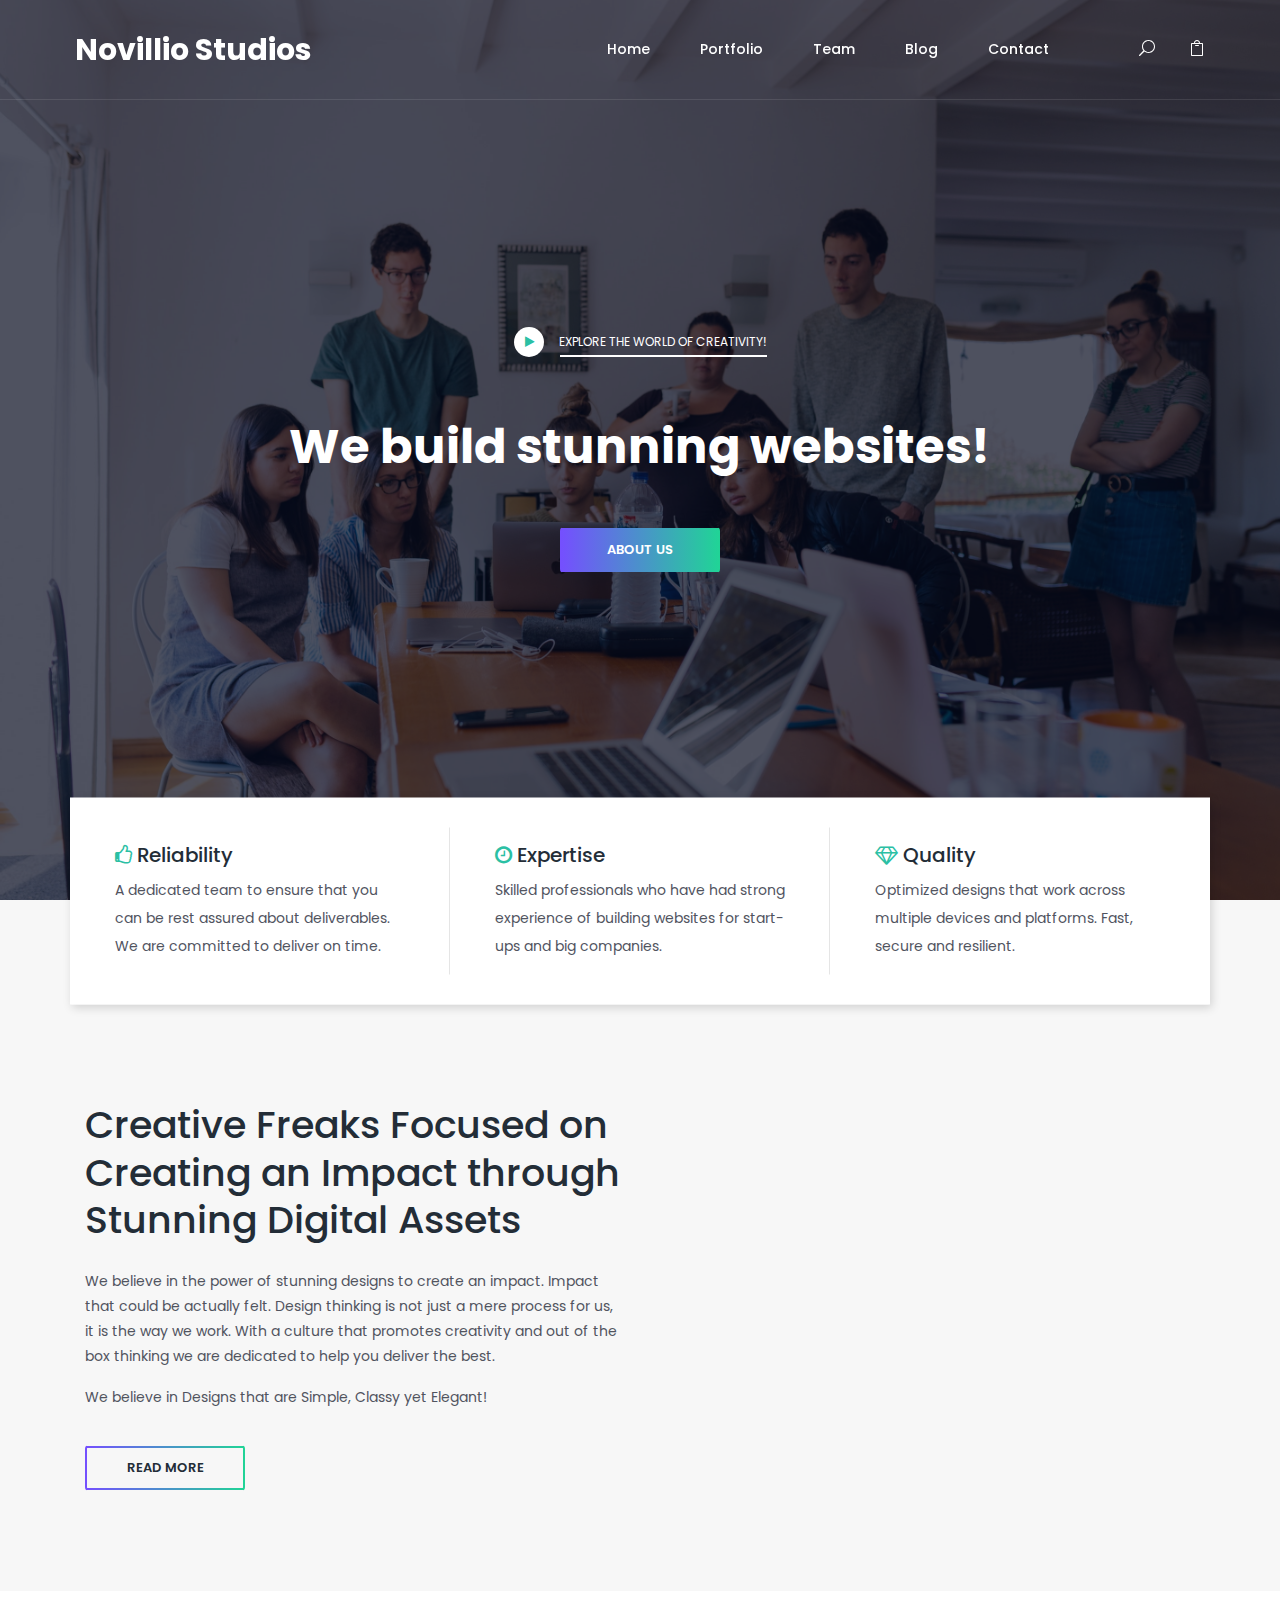
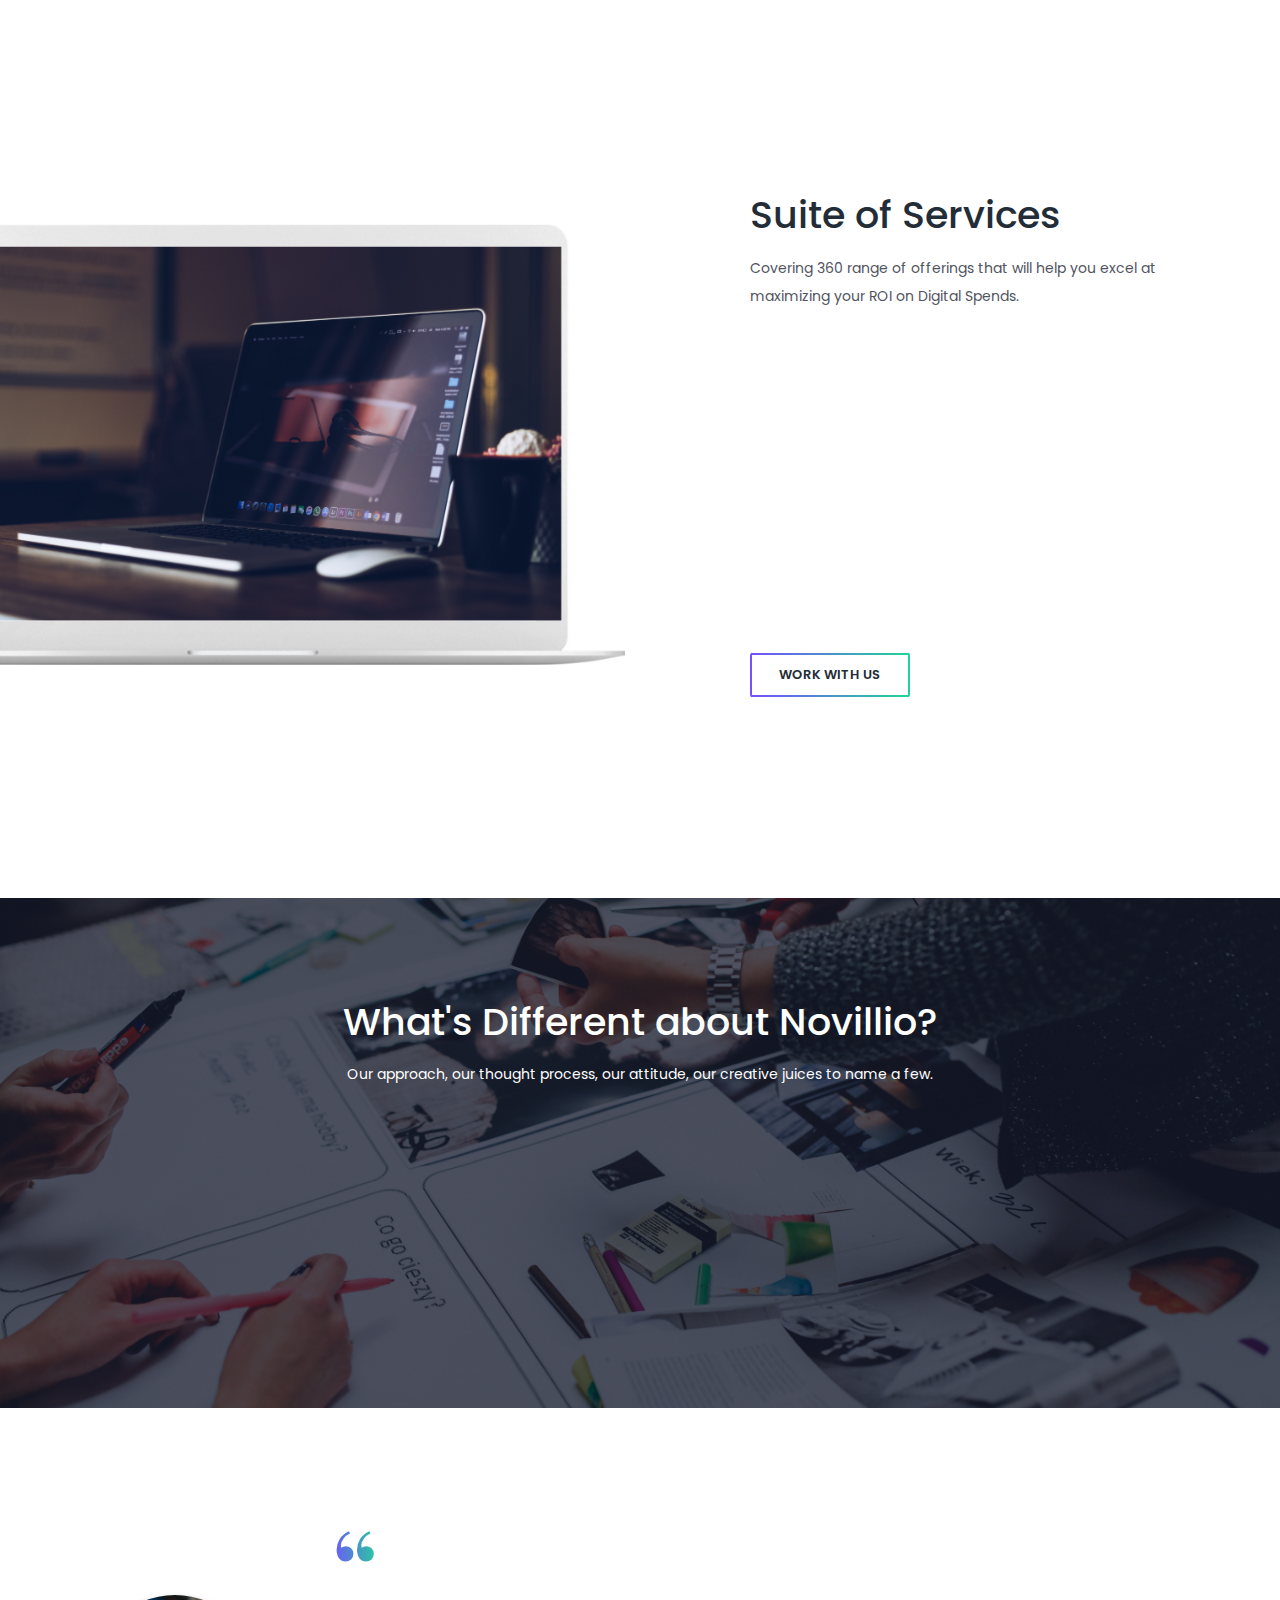
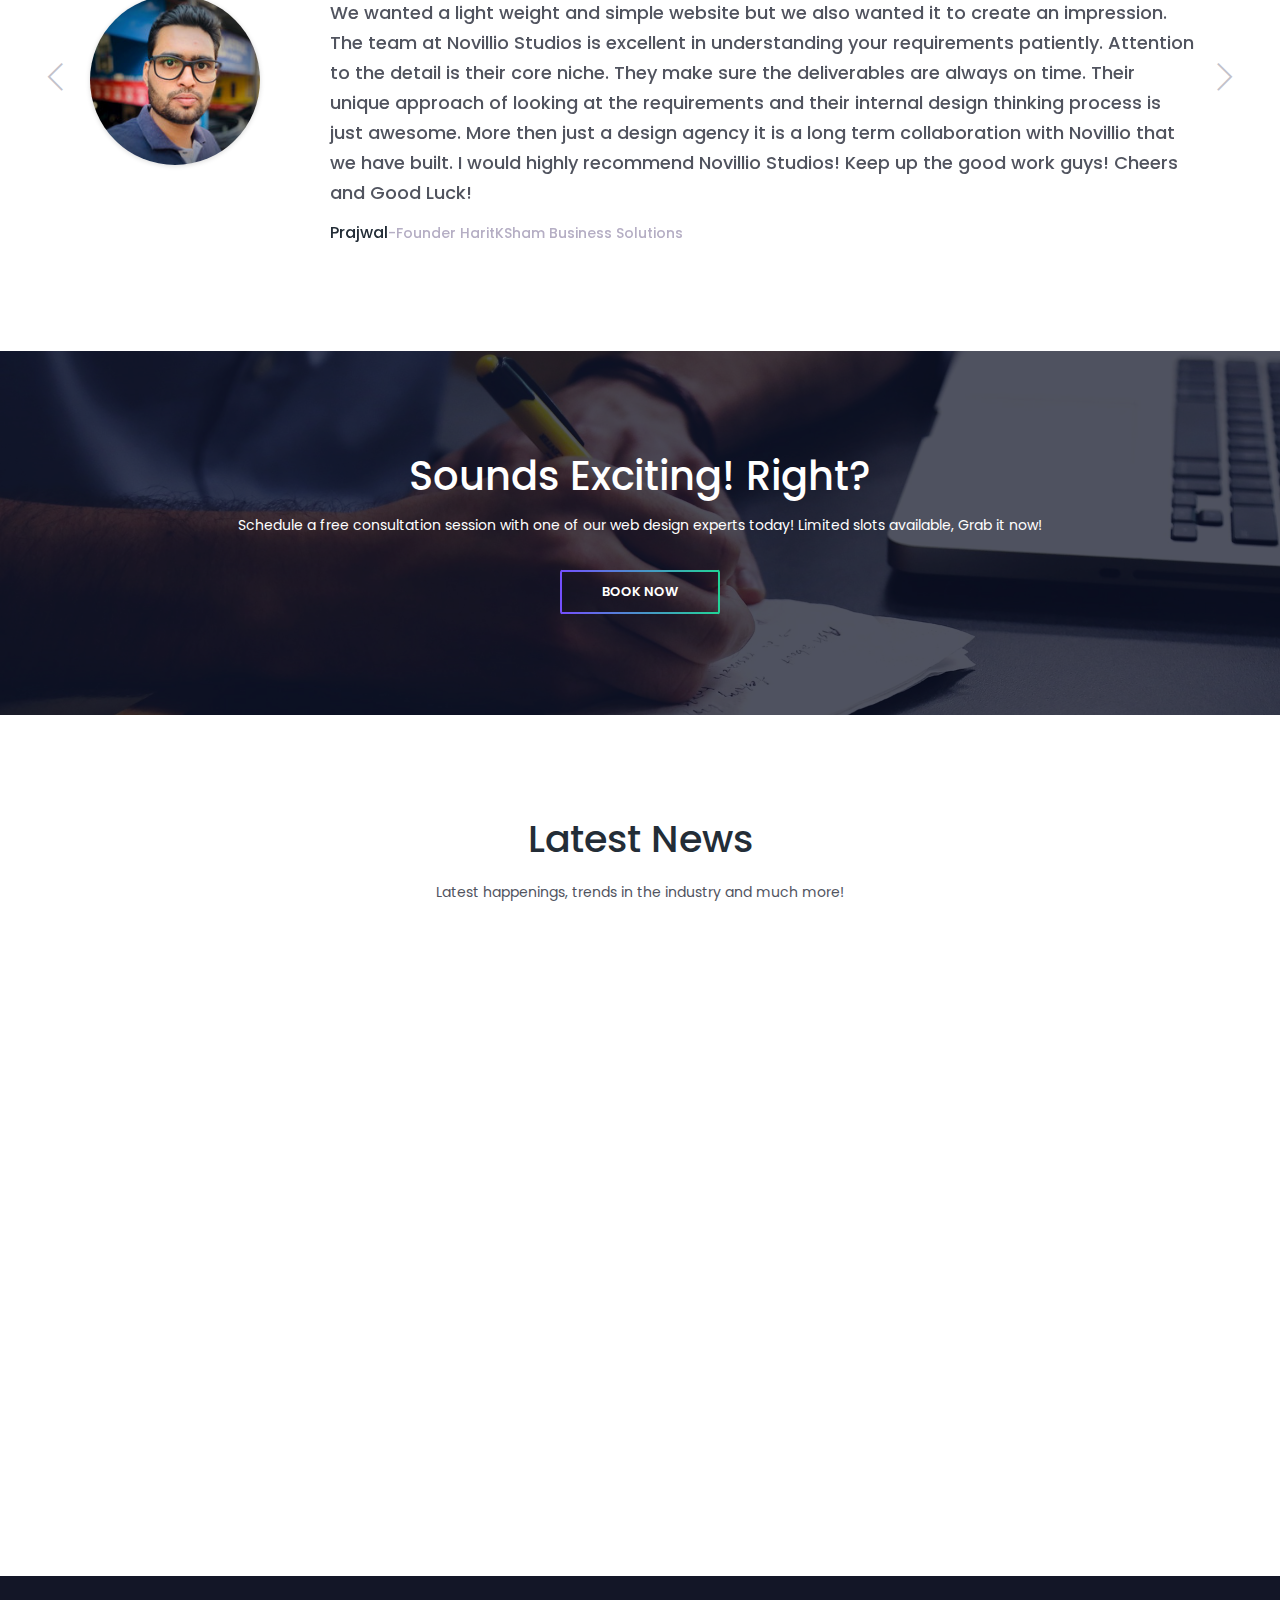
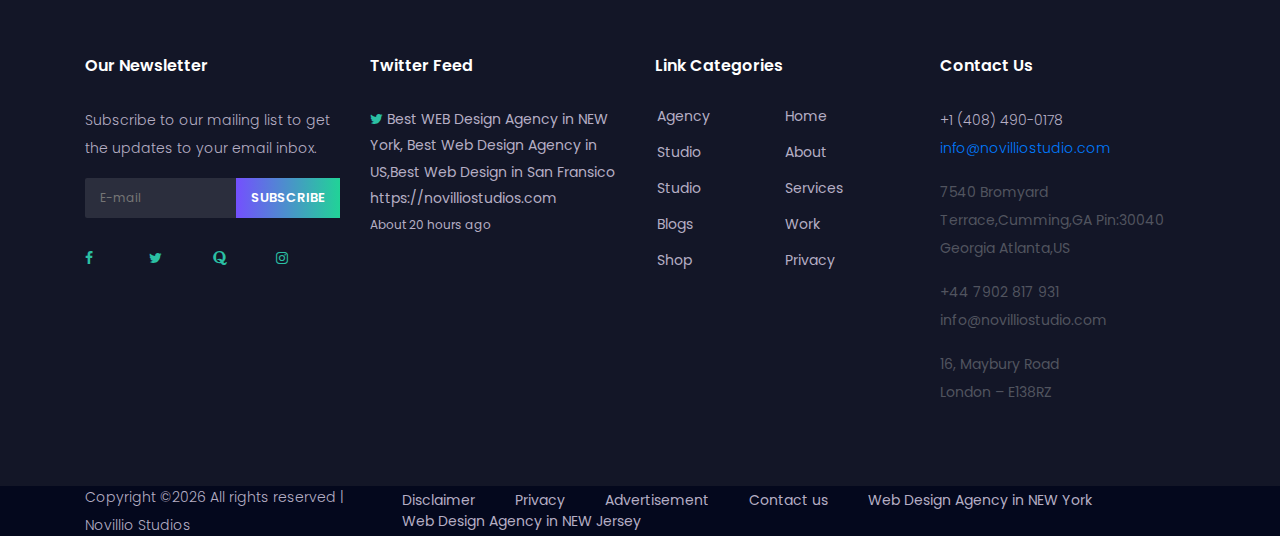
<file: index.html>
<!DOCTYPE html>
<html lang="en">

<head>
    <meta charset="UTF-8">
    <meta name="description" content="Best Web Development Agency in NEW York| Web Development Agency in US| Web Development Agency in NEW Jersey| Web Development Agency in California| Web Development Agency in San Fransico| Web Development Agency in UK| Web Development Agency in Canada| Web Development Agency in Dublin">
    <meta http-equiv="X-UA-Compatible" content="IE=edge">
    <meta name="viewport" content="width=device-width, initial-scale=1, shrink-to-fit=no">
    <!-- The above 4 meta tags *must* come first in the head; any other head content must come *after* these tags -->

    <!-- Title -->
    <title>Novillio Studios| Best Web Development Agency in NEW York| Web Development Agency in US| Web Development Agency in NEW Jersey|</title>

    <!-- Favicon -->
    <link rel="icon" href="img/core-img/favicon.ico">

    <!-- Core Stylesheet -->
    <link href="style.css" rel="stylesheet">

    <!-- Responsive CSS -->
    <link href="css/responsive/responsive.css" rel="stylesheet">

    <!-- Canonical -->
	<link href=”https://wwww.novilliostudios.com” rel=”canonical” />


</head>

<body>
    <!-- Preloader Start -->
    <div id="preloader">
        <div class="loader">
            <span class="inner1"></span>
            <span class="inner2"></span>
            <span class="inner3"></span>
        </div>
    </div>

    <!-- Search Form Area -->
    <div class="fancy-search-form d-flex align-items-center">
        <div class="container-fluid">
            <div class="row">
                <div class="col-12">
                    <!-- Close Btn -->
                    <div class="search-close-btn" id="closeBtn">
                        <i class="ti-close" aria-hidden="true"></i>
                    </div>
                    <!-- Form -->
                    <form action="#" method="get">
                        <input type="search" name="fancySearch" id="search" placeholder="| Enter Your Search...">
                        <input type="submit" class="d-none" value="submit">
                    </form>
                </div>
            </div>
        </div>
    </div>

    <!-- ***** Header Area Start ***** -->
    <header class="header_area" id="header">
        <div class="container-fluid h-100">
            <div class="row h-100">
                <div class="col-12 h-100">
                    <nav class="h-100 navbar navbar-expand-lg align-items-center">
                        <a class="navbar-brand" href="index.html">Novillio Studios</a>
                        <button class="navbar-toggler" type="button" data-toggle="collapse" data-target="#fancyNav" aria-controls="fancyNav" aria-expanded="false" aria-label="Toggle navigation"><span class="ti-menu"></span></button>
                        <div class="collapse navbar-collapse" id="fancyNav">
                            <ul class="navbar-nav ml-auto">
                                <li class="nav-item active">
                                    <a class="nav-link" href="index.html">Home <span class="sr-only">(current)</span></a>
                                </li>
                                </li>
                                <li class="nav-item">
                                    <a class="nav-link" href="portfolio.html">Portfolio</a>
                                </li>
                                <li class="nav-item">
                                    <a class="nav-link" href="team.html">Team</a>
                                </li>
                                <li class="nav-item">
                                    <a class="nav-link" href="static-page.html">Blog</a>
                                </li>
                                <li class="nav-item">
                                    <a class="nav-link" href="contact.html">Contact</a>
                                </li>
                            </ul>
                            <!-- Search & Shop Btn Area -->
                            <div class="fancy-search-and-shop-area">
                                <a id="search-btn" href="#"><i class="icon_search" aria-hidden="true"></i></a>
                                <a id="shop-btn" href="#"><i class="icon_bag_alt" aria-hidden="true"></i></a>
                            </div>
                        </div>
                    </nav>
                </div>
            </div>
        </div>
    </header>
    <!-- ***** Header Area End ***** -->

    <!-- ***** Hero Area Start ***** -->
    <div class="fancy-hero-area bg-img bg-overlay animated-img" style="background-image: url(img/bg-img/hero-1.jpg);">
        <div class="container h-100">
            <div class="row h-100 align-items-center">
                <div class="col-12">
                    <div class="fancy-hero-content text-center">
                       <!-- <h1>Best Web Desgin Agency in NEW York</h1> -->
						<!-- Video Overview -->
                        <div class="video-overview">
                             <a href="https://youtu.be/UIiSAEA0Gyg" class="video--play--btn"><i class="fa fa-play" aria-hidden="true"></i>Explore the world of creativity!</a>
                        </div>
						<h1>We build stunning websites!</h1>
                        <a href="#section-about" class="btn fancy-btn fancy-active">About Us</a>
                        
                    </div>
                </div>
            </div>
        </div>
    </div>
    <!-- ***** Hero Area End ***** -->

    <!-- ***** Top Feature Area Start ***** -->
    <div class="fancy-top-features-area bg-gray" id="section-about">
        <div class="container">
            <div class="row">
                <div class="col-12">
                    <div class="fancy-top-features-content">
                        <div class="row no-gutters">
                            <div class="col-12 col-md-4">
                                <div class="single-top-feature">
                                    <h5><i class="fa fa-thumbs-o-up" aria-hidden="true"></i> Reliability</h5>
                                    <p>A dedicated team to ensure that you can be rest assured about deliverables. We are committed to deliver on time.</p>
                                </div>
                            </div>
                            <div class="col-12 col-md-4">
                                <div class="single-top-feature">
                                    <h5><i class="fa fa-clock-o" aria-hidden="true"></i> Expertise</h5>
                                    <p>Skilled professionals who have had strong experience of building websites for start-ups and big companies. </p>
                                </div>
                            </div>
                            <div class="col-12 col-md-4">
                                <div class="single-top-feature">
                                    <h5><i class="fa fa-diamond" aria-hidden="true"></i> Quality</h5>
                                    <p>Optimized designs that work across multiple devices and platforms. Fast, secure and resilient.</p>
                                </div>
                            </div>
                        </div>
                    </div>
                </div>
            </div>
        </div>
    </div>
    <!-- ***** Top Feature Area End ***** -->

    <!-- ***** About Us Area Start ***** -->
    <section class="fancy-about-us-area bg-gray">
        <div class="container">
            <div class="row">
                <div class="col-12 col-lg-6">
                    <div class="about-us-text">
                        <h2>Creative Freaks Focused on Creating an Impact through Stunning Digital Assets</h2>
                        <p>We believe in the power of stunning designs to create an impact. Impact that could be actually felt. Design thinking is not just a mere process for us, it is the way we work. With a culture that promotes creativity and out of the box thinking we are dedicated to help you deliver the best.</p>
                        <p>We believe in Designs that are Simple, Classy yet Elegant!</p>
                        <a href="#section-about-readmore" class="btn fancy-btn fancy-dark">Read More</a>
                    </div>
                </div>

                <div class="col-12 col-lg-6 col-xl-5 ml-xl-auto">
                    <div class="about-us-thumb wow fadeInUp" data-wow-delay="0.5s">
                        <img src="img/bg-img/about-1.jpg" alt="Web Design Agency in New York">
                    </div>
                </div>
            </div>
        </div>
    </section>
    <!-- ***** About Us Area End ***** -->

    <!-- ***** Skills Area Start ***** -->
    <section class="fancy-skills-area section-padding-200" id="section-about-readmore">
        <!-- Side Thumb -->
        <div class="skills-side-thumb">
            <img src="img/bg-img/skills.png" alt="Web Design Agency in New York">
        </div>
        <!-- Skills Content -->
        <div class="container">
            <div class="row">
                <div class="col-12 col-md-6 col-xl-5 ml-auto">
                    <div class="section-heading">
                        <h2>Suite of Services</h2>
                        <p>Covering 360 range of offerings that will help you excel at maximizing your ROI on Digital Spends.</p>
                    </div>
                    <div class="skills-content">
                        <!-- Single Progress Bar -->
                        <div class="single_progress_bar wow fadeInUp" data-wow-delay="0.5s">
                            <h6>Website Design</h6>
                            <div id="bar1" class="barfiller">
                                <div class="tipWrap">
                                    <span class="tip"></span>
                                </div>
                                <span class="fill" data-percentage="90"></span>
                            </div>
                        </div>
                        <!-- Single Progress Bar -->
                        <div class="single_progress_bar wow fadeInUp" data-wow-delay="1s">
                            <h6> Brand Strategy</h6>
                            <div id="bar2" class="barfiller">
                                <div class="tipWrap">
                                    <span class="tip"></span>
                                </div>
                                <span class="fill" data-percentage="95"></span>
                            </div>
                        </div>
                        <!-- Single Progress Bar -->
                        <div class="single_progress_bar wow fadeInUp" data-wow-delay="1.5s">
                            <h6>Digital Marketing</h6>
                            <div id="bar3" class="barfiller">
                                <div class="tipWrap">
                                    <span class="tip"></span>
                                </div>
                                <span class="fill" data-percentage="85"></span>
                            </div>
                        </div>
                        <!-- Single Progress Bar -->
                        <div class="single_progress_bar wow fadeInUp" data-wow-delay="2s">
                            <h6>Website Development</h6>
                            <div id="bar4" class="barfiller">
                                <div class="tipWrap">
                                    <span class="tip"></span>
                                </div>
                                <span class="fill" data-percentage="90"></span>
                            </div>
                        </div>
                    </div>
                    <a href="contact.html" class="btn fancy-btn fancy-dark">Work with us</a>
                </div>
            </div>
        </div>
    </section>
    <!-- ***** Skills Area End ***** -->

    <!-- ***** Service Area Start ***** -->
    <section class="fancy-services-area bg-img bg-overlay section-padding-100-70" style="background-image: url(img/bg-img/hero-2.jpg)">
        <div class="container">
            <div class="row">
                <div class="col-12">
                    <div class="section-heading heading-white text-center">
                        <h2>What's Different about Novillio?</h2>
                        <p>Our approach, our thought process, our attitude, our creative juices to name a few.</p>
                    </div>
                </div>
            </div>

            <div class="row">
                <!-- Single Service -->
                <div class="col-12 col-md-4">
                    <div class="single-service-area text-center wow fadeInUp" data-wow-delay="0.5s">
                        <i class="ti-user"></i>
                        <h5>User Centric Design</h5>
                        <p>Design process starts and ends with the question "How will a customer sense, think and feel?..."</p>
                    </div>
                </div>
                <!-- Single Service -->
                <div class="col-12 col-md-4">
                    <div class="single-service-area text-center wow fadeInUp" data-wow-delay="1s">
                        <i class="ti-paint-bucket"></i>
                        <h5>Creativity is in our Blood</h5>
                        <p>Compassion led creativity to give you that extra edge to differentiate your digital assets</p>
                    </div>
                </div>
                <!-- Single Service -->
                <div class="col-12 col-md-4">
                    <div class="single-service-area text-center wow fadeInUp" data-wow-delay="1.5s">
                        <i class="ti-check-box"></i>
                        <h5>Stringent Quality Criteria</h5>
                        <p>Multiple phases of tests and interaction with client review to ensure best in class deliverables</p>
                    </div>
                </div>
            </div>
        </div>
    </section>
    <!-- ***** Service Area End ***** -->

    <!-- ***** Testimonials Area Start ***** -->
    <section class="fancy-testimonials-area section-padding-100">
        <div class="container">
            <div class="row">
                <div class="col-12">
                    <div class="testimonials-slides owl-carousel">
                        <!-- Single Testimonial -->
                        <!-- <div class="single-testimonial d-md-flex align-items-center">
                            <!-- Testimonial Thumb -->
                        <!--    <div class="testimonial-thumbnail">
                                <img src="img/clients-img/1.jpg" alt="Best Web Design Agency in New York">
                            </div>
                            <!-- Content -->
                        <!--    <div class="testimonilas-content">
                                <span class="playfair-font quote">“</span>
                                <h5>I wanted to mention that these days, when the opposite of good customer and tech support tends to be the norm, it’s always great having a team like you guys at Fancy! So, be sure that I’ll always spread the word about how good your product is and the extraordinary level of support that you provide any time there is any need for it.</h5>
                                <h6>Aigars Silkalns - <span>CEO DeerCreative</span></h6>
                            </div> 
						
                        <!--</div>
                        <!-- Single Testimonial -->
                        <div class="single-testimonial d-md-flex align-items-center">
                            <!-- Testimonial Thumb -->
                            <div class="testimonial-thumbnail">
                                <img src="img/clients-img/1.jpg" alt="Web Design Agency in NEW York">
                            </div>
                            <!-- Content -->
                            <div class="testimonilas-content">
                                <span class="playfair-font quote">“</span>
                                <h5>We wanted a light weight and simple website but we also wanted it to create an impression. The team at Novillio Studios is excellent in understanding your requirements patiently. Attention to the detail is their core niche. They make sure the deliverables are always on time. Their unique approach of looking at the requirements and their internal design thinking process is just awesome. More then just a design agency it is a long term collaboration with Novillio that we have built. I would highly recommend Novillio Studios! Keep up the good work guys! Cheers and Good Luck!  </h5>
                                <h6>Prajwal<span>-Founder HaritKSham Business Solutions</span></h6>
                            </div>
                        </div>
                        <!-- Single Testimonial -->
                        <div class="single-testimonial d-md-flex align-items-center">
                            <!-- Testimonial Thumb -->
                            <div class="testimonial-thumbnail">
                                <img src="img/clients-img/2.jpg" alt="Web Design Agency in NEW York">
                            </div>
                            <!-- Content -->
                            <div class="testimonilas-content">
                                <span class="playfair-font quote">“</span>
                                <h5>I wanted to mention that these days, when the opposite of good customer and tech support tends to be the norm, it’s always great having a team like you guys at Novillio! So, be sure that I’ll always spread the word about how good your product is and the extraordinary level of support that you provide any time there is any need for it.</h5>
                                <h6>Prasad<span>-Founder Meristem Preschool</span></h6>
                            </div>
                        </div>
                    </div>
                </div>
            </div>
        </div>
    </section>
    <!-- ***** Testimonials Area End ***** -->

    <!-- ***** CTA Area Start ***** -->
    <section class="fancy-cta-area bg-img bg-overlay section-padding-100" style="background-image: url(img/bg-img/hero-3.jpg)">
        <div class="container">
            <div class="row">
                <div class="col-12">
                    <div class="cta-content text-center">
                        <h2>Sounds Exciting! Right?</h2>
                        <p>Schedule a free consultation session with one of our web design experts today! Limited slots available, Grab it now!</p>
                        <a href="#" class="btn fancy-btn">BOOK NOW</a>
                    </div>
                </div>
            </div>
        </div>
    </section>
    <!-- ***** CTA Area End ***** -->

    <!-- ***** Blog Area Start ***** -->
    <section class="fancy-blog-area section-padding-100-70">
        <div class="container">
            <div class="row">
                <div class="col-12">
                    <div class="section-heading text-center">
                        <h2>Latest News</h2>
                        <p>Latest happenings, trends in the industry and much more!</p>
                    </div>
                </div>
            </div>

            <div class="row">
                <!-- Single Blog -->
                <div class="col-12 col-md-4">
                    <div class="single-blog-area wow fadeInUp" data-wow-delay="0.5s">
                        <img src="img/blog-img/blog-1.jpg" alt="Best Web Design Agency in New York">
                        <div class="blog-content">
                            <h5><a href="static-page.html">Responsive Web Design</a></h5>
                            <p>Web design is the main process of creating websites. The main purpose of responsive web design is to have the one site with different elements that should respond differently when they viewed on the devices of different sizes. </p>
                            <a href="static-page.html">Learn More</a>
                        </div>
                    </div>
                </div>
                <!-- Single Blog -->
                <div class="col-12 col-md-4">
                    <div class="single-blog-area wow fadeInUp" data-wow-delay="1s">
                        <img src="img/blog-img/blog-2.jpg" alt="Best Web Design Agency in New York">
                        <div class="blog-content">
                            <h5><a href="static-page.html">What does flutter offer?</a></h5>
                            <p>Write once, run on both iPhone and Android. Making an ecosystem that integrates well with both is hard work and needs beefy support of the sort that few companies other than Google can offer.</p>
                            <a href="static-page.html">Learn More</a>
                        </div>
                    </div>
                </div>
                <!-- Single Blog -->
                <div class="col-12 col-md-4">
                    <div class="single-blog-area wow fadeInUp" data-wow-delay="1.5s">
                        <img src="img/blog-img/blog-3.jpg" alt="Best Web Design Agency in New York">
                        <div class="blog-content">
                            <h5><a href="static-page.html">Importance of User Experience</a></h5>
                            <p>User experience is key for small and start-up businesses as well because the site is their first impression to users. This debut matters when it comes to directing future traffic and business to your product.</p>
                            <a href="static-page.html">Learn More</a>
                        </div>
                    </div>
                </div>
            </div>
        </div>
    </section>
    <!-- ***** Blog Area End ***** -->

    <!-- ***** Footer Area Start ***** -->
    <footer class="fancy-footer-area fancy-bg-dark">
        <div class="footer-content section-padding-80-50">
            <div class="container">
                <div class="row">
                    <!-- Footer Widget -->
                    <div class="col-12 col-sm-6 col-lg-3">
                        <div class="single-footer-widget">
                            <h6>Our Newsletter</h6>
                            <p>Subscribe to our mailing list to get the updates to your email inbox.</p>
                            <form action="#" method="get">
                                <input type="search" name="search" id="footer-search" placeholder="E-mail">
                                <button type="submit">Subscribe</button>
                            </form>
                            <div class="footer-social-widegt d-flex align-items-center">
                                <a href="https://www.facebook.com/Novillio-Studios-113283830144739/"><i class="fa fa-facebook" aria-hidden="true"></i></a>
                                <a href="https://twitter.com/novillio"><i class="fa fa-twitter" aria-hidden="true"></i></a>
                                <a href="https://www.quora.com/profile/Novillio-Studios"><i class="fa fa-quora" aria-hidden="true"></i></a>
                                <a href="https://www.instagram.com/studiosnovillio/"><i class="fa fa-instagram" aria-hidden="true"></i></a>
                            </div>
                        </div>
                    </div>
                    <!-- Footer Widget -->
                    <div class="col-12 col-sm-6 col-lg-3">
                        <div class="single-footer-widget">
                            <h6>Twitter Feed</h6>
                            <div class="single-tweet">
                                <a href="#"><i class="fa fa-twitter" aria-hidden="true"></i> Best WEB Design Agency in NEW York, Best Web Design Agency in US,Best Web Design in San Fransico<br>https://novilliostudios.com</a>
                                <span>About 20 hours ago</span>
                            </div>
                        </div>
                    </div>
                    <!-- Footer Widget -->
                    <div class="col-12 col-sm-6 col-lg-3">
                        <div class="single-footer-widget">
                            <h6>Link Categories</h6>
                            <nav>
                                <ul>
                                    <li><a href="#"><i class="fa fa-angle-double-right" aria-hidden="true"></i> Agency</a></li>
                                    <li><a href="#"><i class="fa fa-angle-double-right" aria-hidden="true"></i> Home</a></li>
                                    <li><a href="#"><i class="fa fa-angle-double-right" aria-hidden="true"></i> Studio</a></li>
                                    <li><a href="#"><i class="fa fa-angle-double-right" aria-hidden="true"></i> About</a></li>
                                    <li><a href="#"><i class="fa fa-angle-double-right" aria-hidden="true"></i> Studio</a></li>
                                    <li><a href="#"><i class="fa fa-angle-double-right" aria-hidden="true"></i> Services</a></li>
                                    <li><a href="#"><i class="fa fa-angle-double-right" aria-hidden="true"></i> Blogs</a></li>
                                    <li><a href="#"><i class="fa fa-angle-double-right" aria-hidden="true"></i> Work</a></li>
                                    <li><a href="#"><i class="fa fa-angle-double-right" aria-hidden="true"></i> Shop</a></li>
                                    <li><a href="#"><i class="fa fa-angle-double-right" aria-hidden="true"></i> Privacy</a></li>
                                </ul>
                            </nav>
                        </div>
                    </div>
                    <!-- Footer Widget -->
                    <div class="col-12 col-sm-6 col-lg-3">
                        <div class="single-footer-widget">
                            <h6>Contact Us</h6>
                            <p>+1 (408) 490-0178 <br><a href="mailto:info@novilliostudio.com">info@novilliostudio.com</p>
                            <p>7540 Bromyard Terrace,Cumming,GA Pin:30040<br>Georgia Atlanta,US</p>
							<p>+44 7902 817 931 <br>info@novilliostudio.com</p>
							<p>16, Maybury Road<br> London – E138RZ</p>
                        </div>
                    </div>
                </div>
            </div>
        </div>
        <!-- Footer Copywrite -->
        <div class="footer-copywrite-area">
            <div class="container h-100">
                <div class="row h-100">
                    <div class="col-12 h-100">
                        <div class="copywrite-content h-100 d-flex align-items-center justify-content-between">
                            <!-- Copywrite Text -->
                            <div class="copywrite-text">
                                <p>
Copyright &copy;<script>document.write(new Date().getFullYear());</script> All rights reserved | Novillio Studios</a>
</p>
                            </div>
                            <!-- Footer Nav -->
                            <div class="footer-nav">
                                <nav>
                                    <ul>
                                        <li><a href="https://novilliostudios.com">Disclaimer</a></li>
                                        <li><a href="https://novilliostudios.com">Privacy</a></li>
                                        <li><a href="https://novilliostudios.com">Advertisement</a></li>
                                        <li><a href="https://novilliostudios.com">Contact us</a></li>
										<li><a href="https://novilliostudios.com">Web Design Agency in NEW York</a></li>
										<li><a href="https://novilliostudios.com">Web Design Agency in NEW Jersey</a></li>
                                    </ul>
                                </nav>
                            </div>
                        </div>
                    </div>
                </div>
            </div>
        </div>
    </footer>
    <!-- ***** Footer Area End ***** -->

    <!-- jQuery-2.2.4 js -->
    <script src="js/jquery/jquery-2.2.4.min.js"></script>
    <!-- Popper js -->
    <script src="js/bootstrap/popper.min.js"></script>
    <!-- Bootstrap-4 js -->
    <script src="js/bootstrap/bootstrap.min.js"></script>
    <!-- All Plugins js -->
    <script src="js/others/plugins.js"></script>
    <!-- Active JS -->
    <script src="js/active.js"></script>
</body>
</file>
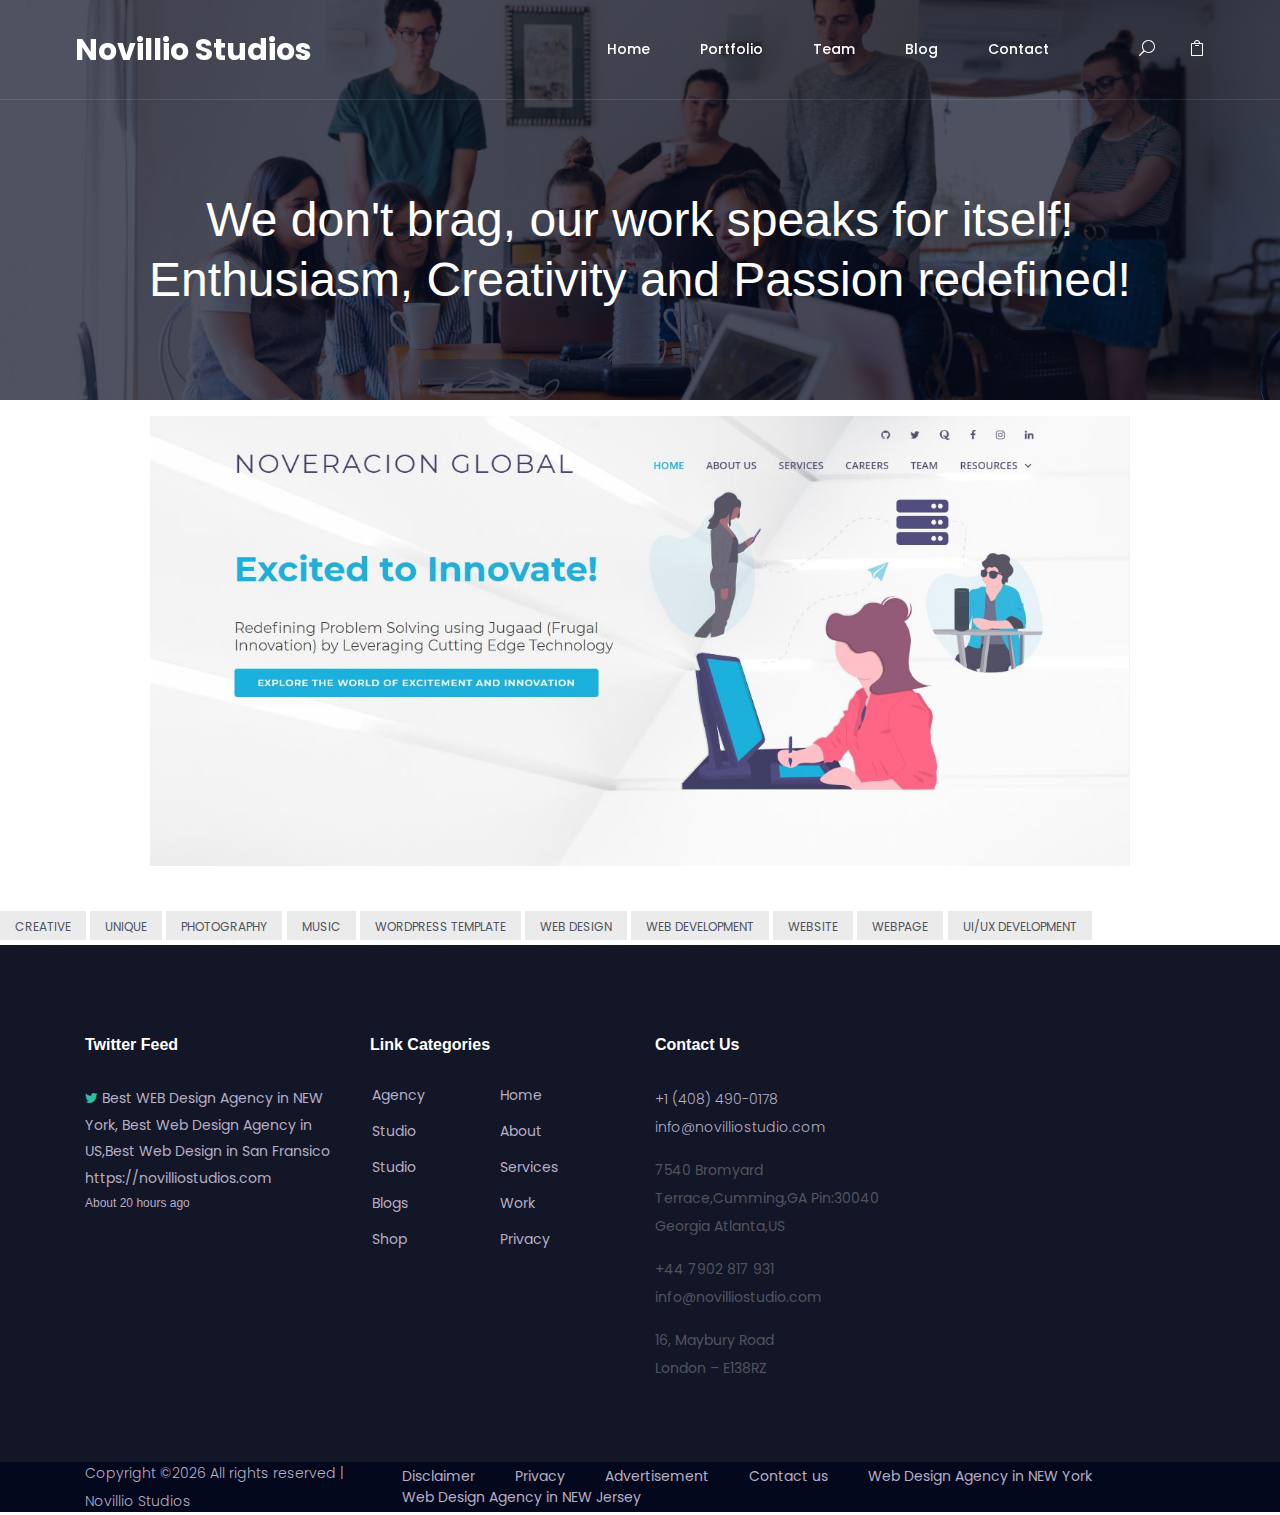
<file: portfolio.html>
<!DOCTYPE html>
<html lang="en">

<head>
    <meta charset="UTF-8">
    <meta name="description" content="Best Web Development Agency in NEW York| Web Development Agency in US| Web Development Agency in NEW Jersey| Web Development Agency in California| Web Development Agency in San Fransico| Web Development Agency in UK| Web Development Agency in Canada| Web Development Agency in Dublin">
    <meta http-equiv="X-UA-Compatible" content="IE=edge">
    <meta name="viewport" content="width=device-width, initial-scale=1, shrink-to-fit=no">
    <!-- The above 4 meta tags *must* come first in the head; any other head content must come *after* these tags -->

    <!-- Title -->
    <title>Novillio Studios| Best Web Development Agency in NEW York| Web Development Agency in US| Web Development Agency in NEW Jersey</title>

    <!-- Favicon -->
    <link rel="icon" href="img/core-img/favicon.ico">

    <!-- Core Stylesheet -->
    <link href="style.css" rel="stylesheet">

    <!-- Responsive CSS -->
    <link href="css/responsive/responsive.css" rel="stylesheet">

    <!-- Canonical -->
	<link href=”https://wwww.novilliostudios.com” rel=”canonical” />
	
	<!--For Gallery -->
	<link rel	="stylesheet" href="https://www.w3schools.com/w3css/4/w3.css">
	<style>
	.mySlides {display:none;}
	</style>




</head>

<body>
    <!-- Preloader Start -->
    <div id="preloader">
        <div class="loader">
            <span class="inner1"></span>
            <span class="inner2"></span>
            <span class="inner3"></span>
        </div>
    </div>

    <!-- Search Form Area -->
    <div class="fancy-search-form d-flex align-items-center">
        <div class="container-fluid">
            <div class="row">
                <div class="col-12">
                    <!-- Close Btn -->
                    <div class="search-close-btn" id="closeBtn">
                        <i class="ti-close" aria-hidden="true"></i>
                    </div>
                    <!-- Form -->
                    <form action="#" method="get">
                        <input type="search" name="fancySearch" id="search" placeholder="| Enter Your Search...">
                        <input type="submit" class="d-none" value="submit">
                    </form>
                </div>
            </div>
        </div>
    </div>

    <!-- ***** Header Area Start ***** -->
    <header class="header_area" id="header">
        <div class="container-fluid h-100">
            <div class="row h-100">
                <div class="col-12 h-100">
                    <nav class="h-100 navbar navbar-expand-lg align-items-center">
                        <a class="navbar-brand" href="index.html">Novillio Studios</a>
                        <button class="navbar-toggler" type="button" data-toggle="collapse" data-target="#fancyNav" aria-controls="fancyNav" aria-expanded="false" aria-label="Toggle navigation"><span class="ti-menu"></span></button>
                        <div class="collapse navbar-collapse" id="fancyNav">
                            <ul class="navbar-nav ml-auto">
                                <li class="nav-item active">
                                    <a class="nav-link" href="index.html">Home <span class="sr-only">(current)</span></a>
                                </li>
                                </li>
                                <li class="nav-item">
                                    <a class="nav-link" href="portfolio.html">Portfolio</a>
                                </li>
                                <li class="nav-item">
                                    <a class="nav-link" href="team.html">Team</a>
                                </li>
                                <li class="nav-item">
                                    <a class="nav-link" href="static-page.html">Blog</a>
                                </li>
                                <li class="nav-item">
                                    <a class="nav-link" href="contact.html">Contact</a>
                                </li>
                            </ul>
                            <!-- Search & Shop Btn Area -->
                            <div class="fancy-search-and-shop-area">
                                <a id="search-btn" href="#"><i class="icon_search" aria-hidden="true"></i></a>
                                <a id="shop-btn" href="#"><i class="icon_bag_alt" aria-hidden="true"></i></a>
                            </div>
                        </div
                    </nav>
                </div>
            </div>
        </div>
    </header>
    <!-- ***** Header Area End ***** -->




    <!-- ***** Breadcumb Area Start ***** -->
    <div class="fancy-breadcumb-area bg-img bg-overlay" style="background-image: url(img/bg-img/hero-1.jpg);">
        <div class="container h-100">
            <div class="row h-100 align-items-center">
                <div class="col-12">
                    <div class="breadcumb-content text-center">
                        <h2>We don't brag, our work speaks for itself! Enthusiasm, Creativity and Passion redefined!</h2>
                        <!-- Breadcumb -->
                        <nav>
                            <ol class="breadcrumb justify-content-center">
                             <!--   <li class="breadcrumb-item"><a href="#"><i class="fa fa-home" aria-hidden="true"></i> Home</a></li>
                                <li class="breadcrumb-item"><a href="#">Archive</a></li>
                                <li class="breadcrumb-item active" aria-current="page">Static Page</li> -->
                            </ol>
                        </nav>
                    </div>
                </div>
            </div>
        </div>
    </div>

	<div class="w3-content w3-section">
		<img class="mySlides" src="images/img-7.jpg">
		<img class="mySlides" src="images/img-8.jpg">
		<img class="mySlides" src="images/img-9.jpg">
		<img class="mySlides" src="images/img-10.jpg">
		<img class="mySlides" src="images/img-11.jpg">
		<img class="mySlides" src="images/img-12.jpg">
		<img class="mySlides" src="images/img-13.jpg">
		<img class="mySlides" src="images/img-14.jpg">
		<img class="mySlides" src="images/img-15.jpg">
	</div>

	<script>
	var myIndex = 0;
	carousel();

	function carousel() {
	  var i;
	  var x = document.getElementsByClassName("mySlides");
	  for (i = 0; i < x.length; i++) {
		x[i].style.display = "none";  
	  }
	  myIndex++;
	  if (myIndex > x.length) {myIndex = 1}    
	  x[myIndex-1].style.display = "block";  
	  setTimeout(carousel, 3000); // Change image every 2 seconds
	}
	</script>


    <!-- ***** Breadcumb Area End ***** -->

                        <!-- Single Widget Area -->
                        <div class="single-widget-area tags-widget mt-5">
                            <div class="widget-title">
                                <h5></h5>
                            </div>
                            <a href="https://novilliostudios.com">Creative</a>
                            <a href="https://novilliostudios.com">Unique</a>
                            <a href="https://novilliostudios.com">Photography</a>
                            <a href="https://novilliostudios.com">Music</a>
                            <a href="https://novilliostudios.com">Wordpress Template</a>
                            <a href="https://novilliostudios.com">Web Design</a>
							<a href="https://novilliostudios.com">Web Development</a>
							<a href="https://novilliostudios.com">Website</a>
							<a href="https://novilliostudios.com">Webpage</a>
							<a href="https://novilliostudios.com">UI/UX Development</a>
                        </div>
                    </div>
                </div>
            </div>
        </div>
    </section>
    <!-- ****** Single Blog Area End ****** -->

   <!-- ***** Footer Area Start ***** -->
    <footer class="fancy-footer-area fancy-bg-dark">
        <div class="footer-content section-padding-80-50">
            <div class="container">
                <div class="row">
                    <!-- Footer Widget -->
                    <div class="col-12 col-sm-6 col-lg-3">
                        <div class="single-footer-widget">
                            <h6>Twitter Feed</h6>
                            <div class="single-tweet">
                                <a href="#"><i class="fa fa-twitter" aria-hidden="true"></i> Best WEB Design Agency in NEW York, Best Web Design Agency in US,Best Web Design in San Fransico<br>https://novilliostudios.com</a>
                                <span>About 20 hours ago</span>
                            </div>
                        </div>
                    </div>
                    <!-- Footer Widget -->
                    <div class="col-12 col-sm-6 col-lg-3">
                        <div class="single-footer-widget">
                            <h6>Link Categories</h6>
                            <nav>
                                <ul>
                                    <li><a href="#"><i class="fa fa-angle-double-right" aria-hidden="true"></i> Agency</a></li>
                                    <li><a href="#"><i class="fa fa-angle-double-right" aria-hidden="true"></i> Home</a></li>
                                    <li><a href="#"><i class="fa fa-angle-double-right" aria-hidden="true"></i> Studio</a></li>
                                    <li><a href="#"><i class="fa fa-angle-double-right" aria-hidden="true"></i> About</a></li>
                                    <li><a href="#"><i class="fa fa-angle-double-right" aria-hidden="true"></i> Studio</a></li>
                                    <li><a href="#"><i class="fa fa-angle-double-right" aria-hidden="true"></i> Services</a></li>
                                    <li><a href="#"><i class="fa fa-angle-double-right" aria-hidden="true"></i> Blogs</a></li>
                                    <li><a href="#"><i class="fa fa-angle-double-right" aria-hidden="true"></i> Work</a></li>
                                    <li><a href="#"><i class="fa fa-angle-double-right" aria-hidden="true"></i> Shop</a></li>
                                    <li><a href="#"><i class="fa fa-angle-double-right" aria-hidden="true"></i> Privacy</a></li>
                                </ul>
                            </nav>
                        </div>
                    </div>
                    <!-- Footer Widget -->
                    <div class="col-12 col-sm-6 col-lg-3">
                        <div class="single-footer-widget">
                            <h6>Contact Us</h6>
                            <p>+1 (408) 490-0178 <br><a href="mailto:info@novilliostudio.com">info@novilliostudio.com</p>
                            <p>7540 Bromyard Terrace,Cumming,GA Pin:30040<br>Georgia Atlanta,US</p>
							<p>+44 7902 817 931 <br>info@novilliostudio.com</p>
							<p>16, Maybury Road<br> London – E138RZ</p>
                        </div>
                    </div>
                </div>
            </div>
        </div>
        <!-- Footer Copywrite -->
        <div class="footer-copywrite-area">
            <div class="container h-100">
                <div class="row h-100">
                    <div class="col-12 h-100">
                        <div class="copywrite-content h-100 d-flex align-items-center justify-content-between">
                            <!-- Copywrite Text -->
                            <div class="copywrite-text">
                                <p>
Copyright &copy;<script>document.write(new Date().getFullYear());</script> All rights reserved | Novillio Studios</a>
</p>
                            </div>
                            <!-- Footer Nav -->
                            <div class="footer-nav">
                                <nav>
                                    <ul>
                                        <li><a href="https://novilliostudios.com">Disclaimer</a></li>
                                        <li><a href="https://novilliostudios.com">Privacy</a></li>
                                        <li><a href="https://novilliostudios.com">Advertisement</a></li>
                                        <li><a href="https://novilliostudios.com">Contact us</a></li>
										<li><a href="https://novilliostudios.com">Web Design Agency in NEW York</a></li>
										<li><a href="https://novilliostudios.com">Web Design Agency in NEW Jersey</a></li>
                                    </ul>
                                </nav>
                            </div>
                        </div>
                    </div>
                </div>
            </div>
        </div>
    </footer>
    <!-- ***** Footer Area End ***** -->

    <!-- jQuery-2.2.4 js -->
    <script src="js/jquery/jquery-2.2.4.min.js"></script>
    <!-- Popper js -->
    <script src="js/bootstrap/popper.min.js"></script>
    <!-- Bootstrap-4 js -->
    <script src="js/bootstrap/bootstrap.min.js"></script>
    <!-- All Plugins js -->
    <script src="js/others/plugins.js"></script>
    <!-- Active JS -->
    <script src="js/active.js"></script>
</body>
</file>
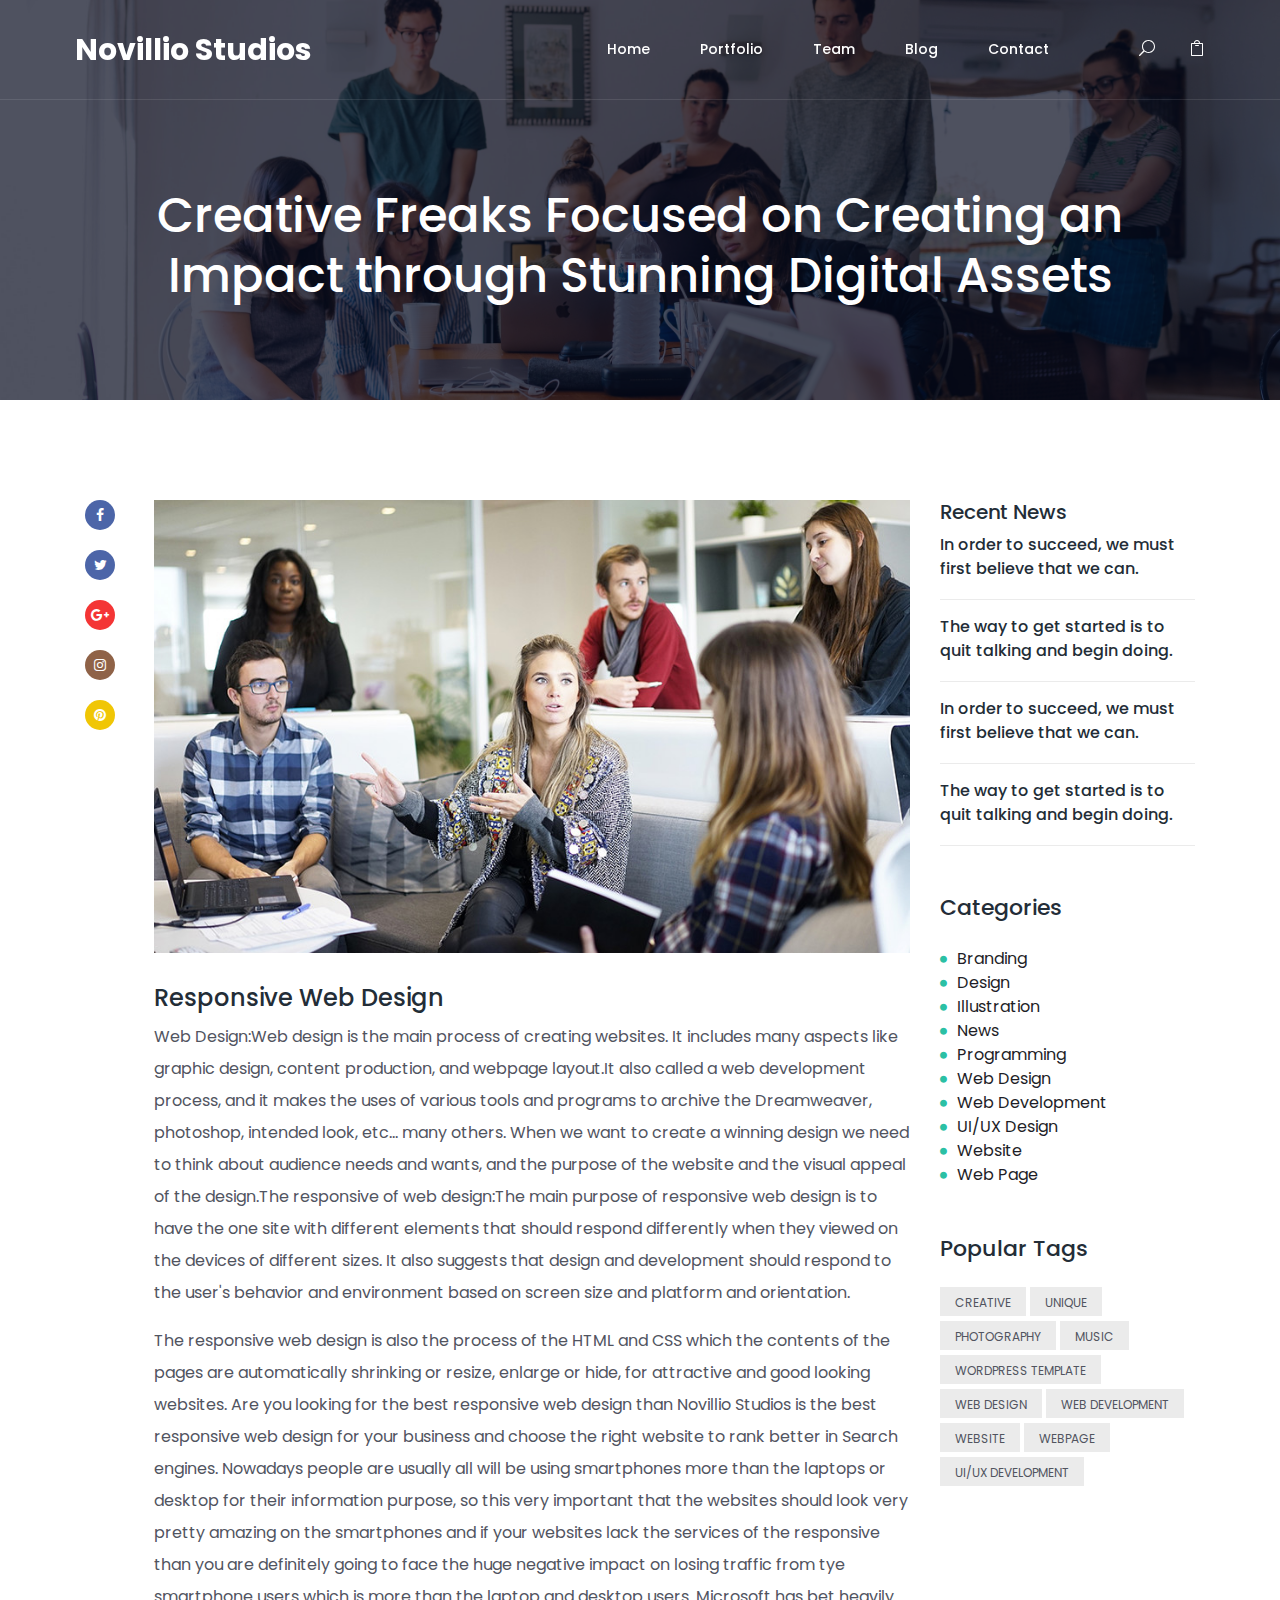
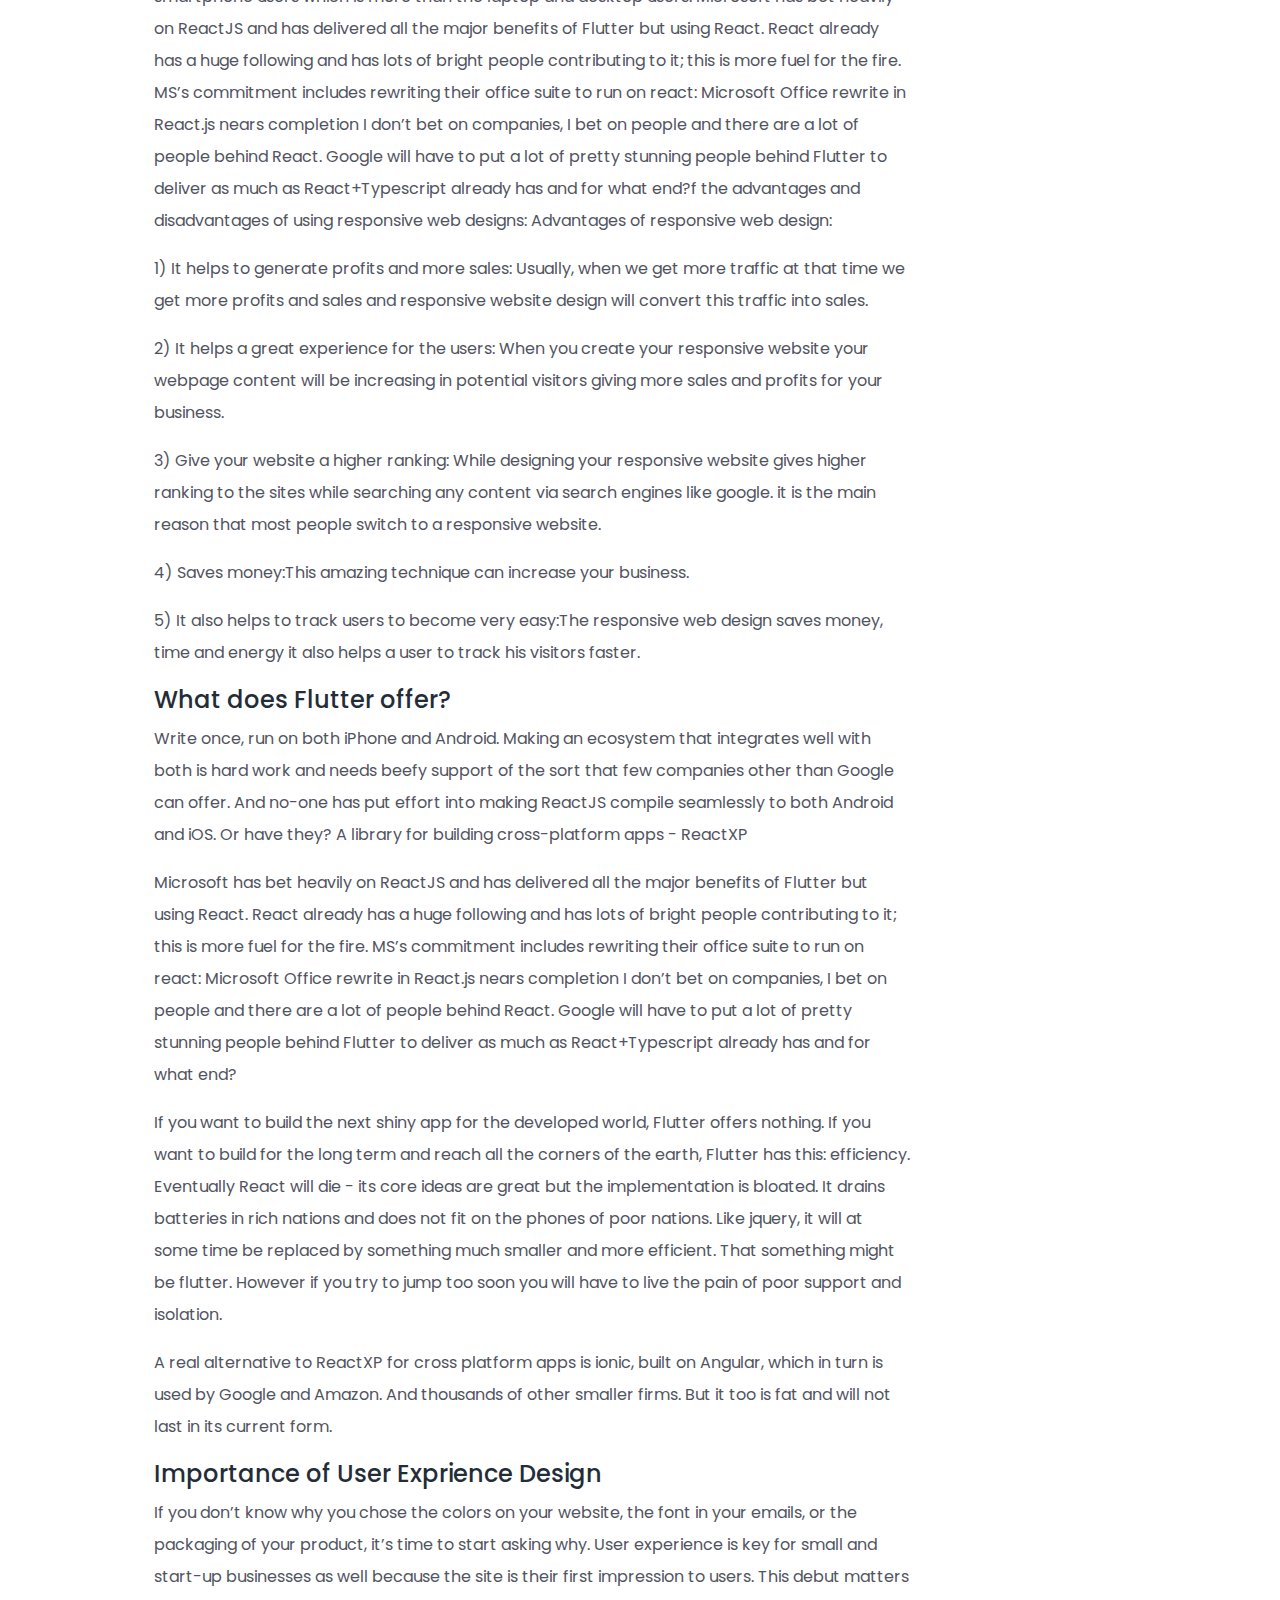
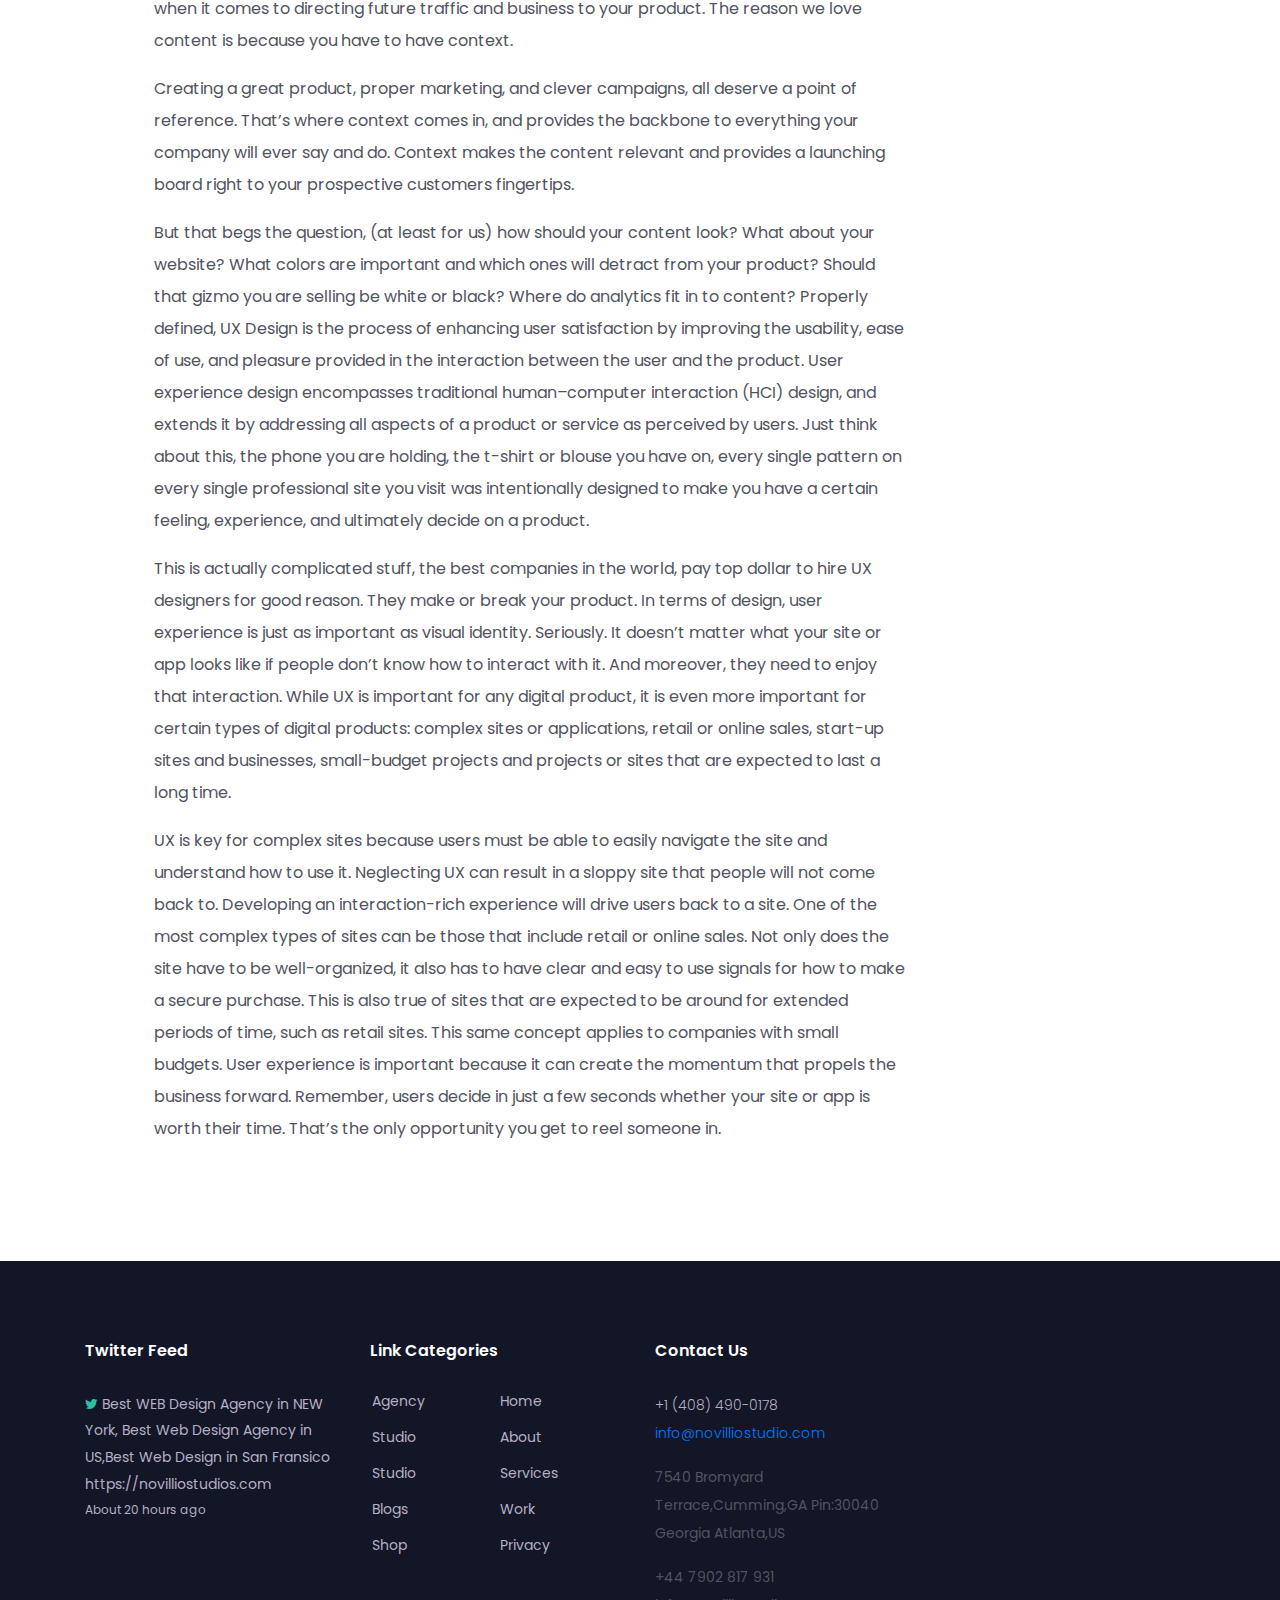
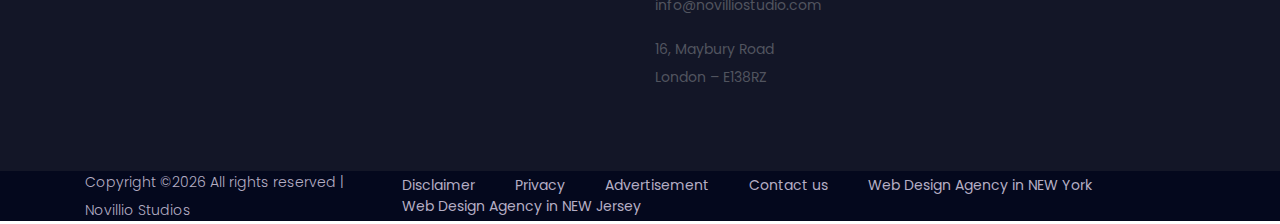
<file: static-page.html>
<!DOCTYPE html>
<html lang="en">

<head>
    <meta charset="UTF-8">
    <meta name="description" content="Best Web Development Agency in NEW York| Web Development Agency in US| Web Development Agency in NEW Jersey| Web Development Agency in California| Web Development Agency in San Fransico| Web Development Agency in UK| Web Development Agency in Canada| Web Development Agency in Dublin">
    <meta http-equiv="X-UA-Compatible" content="IE=edge">
    <meta name="viewport" content="width=device-width, initial-scale=1, shrink-to-fit=no">
    <!-- The above 4 meta tags *must* come first in the head; any other head content must come *after* these tags -->

    <!-- Title -->
    <title>Novillio Studios| Best Web Development Agency in NEW York| Web Development Agency in US| Web Development Agency in NEW Jersey|</title>

    <!-- Favicon -->
    <link rel="icon" href="img/core-img/favicon.ico">

    <!-- Core Stylesheet -->
    <link href="style.css" rel="stylesheet">

    <!-- Responsive CSS -->
    <link href="css/responsive/responsive.css" rel="stylesheet">

    <!-- Canonical -->
	<link href=”https://wwww.novilliostudios.com” rel=”canonical” />


</head>

<body>
    <!-- Preloader Start -->
    <div id="preloader">
        <div class="loader">
            <span class="inner1"></span>
            <span class="inner2"></span>
            <span class="inner3"></span>
        </div>
    </div>

    <!-- Search Form Area -->
    <div class="fancy-search-form d-flex align-items-center">
        <div class="container-fluid">
            <div class="row">
                <div class="col-12">
                    <!-- Close Btn -->
                    <div class="search-close-btn" id="closeBtn">
                        <i class="ti-close" aria-hidden="true"></i>
                    </div>
                    <!-- Form -->
                    <form action="#" method="get">
                        <input type="search" name="fancySearch" id="search" placeholder="| Enter Your Search...">
                        <input type="submit" class="d-none" value="submit">
                    </form>
                </div>
            </div>
        </div>
    </div>

    <!-- ***** Header Area Start ***** -->
    <header class="header_area" id="header">
        <div class="container-fluid h-100">
            <div class="row h-100">
                <div class="col-12 h-100">
                    <nav class="h-100 navbar navbar-expand-lg align-items-center">
                        <a class="navbar-brand" href="index.html">Novillio Studios</a>
                        <button class="navbar-toggler" type="button" data-toggle="collapse" data-target="#fancyNav" aria-controls="fancyNav" aria-expanded="false" aria-label="Toggle navigation"><span class="ti-menu"></span></button>
                        <div class="collapse navbar-collapse" id="fancyNav">
                            <ul class="navbar-nav ml-auto">
                                <li class="nav-item active">
                                    <a class="nav-link" href="index.html">Home <span class="sr-only">(current)</span></a>
                                </li>
                                </li>
                                <li class="nav-item">
                                    <a class="nav-link" href="portfolio.html">Portfolio</a>
                                </li>
                                <li class="nav-item">
                                    <a class="nav-link" href="team.html">Team</a>
                                </li>
                                <li class="nav-item">
                                    <a class="nav-link" href="static-page.html">Blog</a>
                                </li>
                                <li class="nav-item">
                                    <a class="nav-link" href="contact.html">Contact</a>
                                </li>
                            </ul>
                            <!-- Search & Shop Btn Area -->
                            <div class="fancy-search-and-shop-area">
                                <a id="search-btn" href="#"><i class="icon_search" aria-hidden="true"></i></a>
                                <a id="shop-btn" href="#"><i class="icon_bag_alt" aria-hidden="true"></i></a>
                            </div>
                        </div
                    </nav>
                </div>
            </div>
        </div>
    </header>
    <!-- ***** Header Area End ***** -->

    <!-- ***** Breadcumb Area Start ***** -->
    <div class="fancy-breadcumb-area bg-img bg-overlay" style="background-image: url(img/bg-img/hero-1.jpg);">
        <div class="container h-100">
            <div class="row h-100 align-items-center">
                <div class="col-12">
                    <div class="breadcumb-content text-center">
                        <h2>Creative Freaks Focused on Creating an Impact through Stunning Digital Assets</h2>
                        <!-- Breadcumb -->
                        <nav>
                            <ol class="breadcrumb justify-content-center">
                             <!--   <li class="breadcrumb-item"><a href="#"><i class="fa fa-home" aria-hidden="true"></i> Home</a></li>
                                <li class="breadcrumb-item"><a href="#">Archive</a></li>
                                <li class="breadcrumb-item active" aria-current="page">Static Page</li> -->
                            </ol>
                        </nav>
                    </div>
                </div>
            </div>
        </div>
    </div>
    <!-- ***** Breadcumb Area End ***** -->

    <!-- ****** Single Blog Area Start ****** -->
    <section class="single_blog_area section-padding-100">
        <div class="container">
            <div class="row justify-content-center">
                <div class="col-12 col-lg-9">
                    <div class="row no-gutters">

                        <!-- Single Post Share Info -->
                        <div class="col-2 col-sm-1">
                            <div class="single-post-share-info">
                                <a href="#" class="facebook"><i class="fa fa-facebook" aria-hidden="true"></i></a>
                                <a href="#" class="twitter"><i class="fa fa-twitter" aria-hidden="true"></i></a>
                                <a href="#" class="googleplus"><i class="fa fa-google-plus" aria-hidden="true"></i></a>
                                <a href="#" class="instagram"><i class="fa fa-instagram" aria-hidden="true"></i></a>
                                <a href="#" class="pinterest"><i class="fa fa-pinterest" aria-hidden="true"></i></a>
                            </div>
                        </div>

                        <!-- Single Post -->
                        <div class="col-10 col-sm-11">
                            <div class="single-post">
                                <!-- Post Thumb -->
                                <div class="post-thumb">
                                    <img src="img/blog-img/blog-4.jpg" alt="">
                                </div>
                                <!-- Post Content -->
                                <div class="post-content">
									<h4>Responsive Web Design</h4>
                                    <p>Web Design:Web design is the main process of creating websites. It includes many aspects like graphic design, content production, and webpage layout.It also called a web development process, and it makes the uses of various tools and programs to archive the Dreamweaver, photoshop, intended look, etc... many others. When we want to create a winning design we need to think about audience needs and wants, and the purpose of the website and the visual appeal of the design.The responsive of web design:The main purpose of responsive web design is to have the one site with different elements that should respond differently when they viewed on the devices of different sizes. It also suggests that design and development should respond to the user's behavior and environment based on screen size and platform and orientation.</p>
                                    <p>The responsive web design is also the process of the HTML and CSS which the contents of the pages are automatically shrinking or resize, enlarge or hide, for attractive and good looking websites.
									Are you looking for the best responsive web design than Novillio Studios is the best responsive web design for your business and choose the right website to rank better in Search engines.
									Nowadays people are usually all will be using smartphones more than the laptops or desktop for their information purpose, so this very important that the websites should look very pretty amazing on the smartphones and if your websites lack the services of the responsive than you are definitely going to face the huge negative impact on losing traffic from tye smartphone users which is more than the laptop and desktop users.
									Microsoft has bet heavily on ReactJS and has delivered all the major benefits of Flutter but using React. React already has a huge following and has lots of bright people contributing to it; this is more fuel for the fire. MS’s commitment includes rewriting their office suite to run on react: Microsoft Office rewrite in React.js nears completion I don’t bet on companies, I bet on people and there are a lot of people behind React. Google will have to put a lot of pretty stunning people behind Flutter to deliver as much as React+Typescript already has and for what end?f the advantages and disadvantages of using responsive web designs:
									Advantages of responsive web design:
									<p>1) It helps to generate profits and more sales:
									Usually, when we get more traffic at that time we get more profits and sales and responsive website design will convert this traffic into sales.</p>	
									<p>2) It helps a great experience for the users:
									When you create your responsive website your webpage content will be increasing in potential visitors giving more sales and profits for your business.</p>
									<p>3) Give your website a higher ranking:
									While designing your responsive website gives higher ranking to the sites while searching any content via search engines like google. it is the main reason that most people switch to a responsive website.</p>
									<p>4) Saves money:This amazing technique can increase your business.</p>
									<p>5) It also helps to track users to become very easy:The responsive web design saves money, time and energy it also helps a user to track his visitors faster.</p>
                                    
									<h4>What does Flutter offer?</h4>
                                    <p>Write once, run on both iPhone and Android. Making an ecosystem that integrates well with both is hard work and needs beefy support of the sort that few companies other than Google can offer. And no-one has put effort into making ReactJS compile seamlessly to both Android and iOS. Or have they? A library for building cross-platform apps - ReactXP</p>
                                    <p>Microsoft has bet heavily on ReactJS and has delivered all the major benefits of Flutter but using React. React already has a huge following and has lots of bright people contributing to it; this is more fuel for the fire. MS’s commitment includes rewriting their office suite to run on react: Microsoft Office rewrite in React.js nears completion I don’t bet on companies, I bet on people and there are a lot of people behind React. Google will have to put a lot of pretty stunning people behind Flutter to deliver as much as React+Typescript already has and for what end?<p>
									<p>If you want to build the next shiny app for the developed world, Flutter offers nothing. If you want to build for the long term and reach all the corners of the earth, Flutter has this: efficiency. Eventually React will die - its core ideas are great but the implementation is bloated. It drains batteries in rich nations and does not fit on the phones of poor nations. Like jquery, it will at some time be replaced by something much smaller and more efficient. That something might be flutter. However if you try to jump too soon you will have to live the pain of poor support and isolation.</p>
									<p>A real alternative to ReactXP for cross platform apps is ionic, built on Angular, which in turn is used by Google and Amazon. And thousands of other smaller firms. But it too is fat and will not last in its current form.</p>
									<!-- blockquote -->
                                    <!--<blockquote class="fancy-blockquote">
                                        <span class="quote playfair-font">“</span>
                                        <h5 class="mb-4">“If you’re going to try, go all the way. There is no other feeling like that. You will be alone with the gods, and the nights will flame with fire. You will ride life straight to perfect laughter. It’s the only good fight there is.”</h5>
                                        <h6>Aigars Silkalns - <span>CEO DeerCreative</span></h6>
                                    </blockquote> -->
                                    <h4>Importance of User Exprience Design</h4>
                                    <p>If you don’t know why you chose the colors on your website, the font in your emails, or the packaging of your product, it’s time to start asking why.
									User experience is key for small and start-up businesses as well because the site is their first impression to users. This debut matters when it comes to directing future traffic and business to your product.
									The reason we love content is because you have to have context.</p>

									<p>Creating a great product, proper marketing, and clever campaigns, all deserve a point of reference.
									That’s where context comes in, and provides the backbone to everything your company will ever say and do.
									Context makes the content relevant and provides a launching board right to your prospective customers fingertips.</p>

									<p>But that begs the question, (at least for us) how should your content look? What about your website? What colors are important and which ones will detract from your product? Should that gizmo you are selling be white or black? Where do analytics fit in to content?
									Properly defined, UX Design is the process of enhancing user satisfaction by improving the usability, ease of use, and pleasure provided in the interaction between the user and the product. User experience design encompasses traditional human–computer interaction (HCI) design, and extends it by addressing all aspects of a product or service as perceived by users.
									Just think about this, the phone you are holding, the t-shirt or blouse you have on, every single pattern on every single professional site you visit was intentionally designed to make you have a certain feeling, experience, and ultimately decide on a product.</p>

									<p>This is actually complicated stuff, the best companies in the world, pay top dollar to hire UX designers for good reason. They make or break your product.
									In terms of design, user experience is just as important as visual identity. Seriously. It doesn’t matter what your site or app looks like if people don’t know how to interact with it. And moreover, they need to enjoy that interaction.
									While UX is important for any digital product, it is even more important for certain types of digital products: complex sites or applications, retail or online sales, start-up sites and businesses, small-budget projects and projects or sites that are expected to last a long time.</p>

									<p>UX is key for complex sites because users must be able to easily navigate the site and understand how to use it. Neglecting UX can result in a sloppy site that people will not come back to. Developing an interaction-rich experience will drive users back to a site.
									One of the most complex types of sites can be those that include retail or online sales. Not only does the site have to be well-organized, it also has to have clear and easy to use signals for how to make a secure purchase. This is also true of sites that are expected to be around for extended periods of time, such as retail sites.
									This same concept applies to companies with small budgets. User experience is important because it can create the momentum that propels the business forward. Remember, users decide in just a few seconds whether your site or app is worth their time. That’s the only opportunity you get to reel someone in.</p>
                                </div>
                            </div>
                        </div>
                    </div>
                </div>

                <!-- ****** Blog Sidebar ****** -->
                <div class="col-10 col-lg-3">
                    <div class="blog-sidebar">
                        <!-- Single Widget Area -->
                        <div class="single-widget-area popular-post-widget">
                            <div cla																																																																																										 ss="widget-title">
                                <h5>Recent News</h5>
                            </div>
                            <!-- Single Popular Post -->
                            <div class="single-populer-post">
                                <div class="post-contents">
                                    <a href="#">
                                        <h6>In order to succeed, we must first believe that we can.</h6>
                                    </a>
                                </div>
                            </div>
                            <!-- Single Popular Post -->
                            <div class="single-populer-post">
                                <div class="post-contents">
                                    <a href="#">
                                        <h6>The way to get started is to quit talking and begin doing.</h6>
                                    </a>
                                 </div>
                            </div>
                            <!-- Single Popular Post -->
                            <div class="single-populer-post">
                                <div class="post-contents">
                                    <a href="#">
                                        <h6>In order to succeed, we must first believe that we can.</h6>
                                    </a>
                                </div>
                            </div>
                            <!-- Single Popular Post -->
                            <div class="single-populer-post">
                                <div class="post-contents">
                                    <a href="#">
                                        <h6>The way to get started is to quit talking and begin doing.</h6>
                                    </a>
                                </div>
                            </div>
                        </div>
                        
                        <!-- Single Widget Area -->
                        <div class="single-widget-area categories-widget mt-5">
                            <div class="widget-title">
                                <h5>Categories</h5>
                            </div>
                            <ul>
                                <li><a href="https://novilliostudios.com"><i class="fa fa-circle" aria-hidden="true"></i> Branding</a></li>
                                <li><a href="https://novilliostudios.com"><i class="fa fa-circle" aria-hidden="true"></i> Design</a></li>
                                <li><a href="https://novilliostudios.com"><i class="fa fa-circle" aria-hidden="true"></i> Illustration</a></li>
                                <li><a href="https://novilliostudios.com"><i class="fa fa-circle" aria-hidden="true"></i> News</a></li>
                                <li><a href="https://novilliostudios.com"><i class="fa fa-circle" aria-hidden="true"></i> Programming</a></li>
                                <li><a href="https://novilliostudios.com"><i class="fa fa-circle" aria-hidden="true"></i> Web Design</a></li>
								<li><a href="https://novilliostudios.com"><i class="fa fa-circle" aria-hidden="true"></i> Web Development</a></li>
								<li><a href="https://novilliostudios.com"><i class="fa fa-circle" aria-hidden="true"></i> UI/UX Design</a></li>
								<li><a href="https://novilliostudios.com"><i class="fa fa-circle" aria-hidden="true"></i> Website</a></li>
								<li><a href="https://novilliostudios.com"><i class="fa fa-circle" aria-hidden="true"></i> Web Page</a></li>
                            </ul>
                        </div>
                        
                        <!-- Single Widget Area -->
                        <div class="single-widget-area tags-widget mt-5">
                            <div class="widget-title">
                                <h5>Popular Tags</h5>
                            </div>
                            <a href="https://novilliostudios.com">Creative</a>
                            <a href="https://novilliostudios.com">Unique</a>
                            <a href="https://novilliostudios.com">Photography</a>
                            <a href="https://novilliostudios.com">Music</a>
                            <a href="https://novilliostudios.com">Wordpress Template</a>
                            <a href="https://novilliostudios.com">Web Design</a>
							<a href="https://novilliostudios.com">Web Development</a>
							<a href="https://novilliostudios.com">Website</a>
							<a href="https://novilliostudios.com">Webpage</a>
							<a href="https://novilliostudios.com">UI/UX Development</a>
                        </div>
                    </div>
                </div>
            </div>
        </div>
    </section>
    <!-- ****** Single Blog Area End ****** -->

   <!-- ***** Footer Area Start ***** -->
    <footer class="fancy-footer-area fancy-bg-dark">
        <div class="footer-content section-padding-80-50">
            <div class="container">
                <div class="row">
                    <!-- Footer Widget -->
                    <div class="col-12 col-sm-6 col-lg-3">
                        <div class="single-footer-widget">
                            <h6>Twitter Feed</h6>
                            <div class="single-tweet">
                                <a href="#"><i class="fa fa-twitter" aria-hidden="true"></i> Best WEB Design Agency in NEW York, Best Web Design Agency in US,Best Web Design in San Fransico<br>https://novilliostudios.com</a>
                                <span>About 20 hours ago</span>
                            </div>
                        </div>
                    </div>
                    <!-- Footer Widget -->
                    <div class="col-12 col-sm-6 col-lg-3">
                        <div class="single-footer-widget">
                            <h6>Link Categories</h6>
                            <nav>
                                <ul>
                                    <li><a href="#"><i class="fa fa-angle-double-right" aria-hidden="true"></i> Agency</a></li>
                                    <li><a href="#"><i class="fa fa-angle-double-right" aria-hidden="true"></i> Home</a></li>
                                    <li><a href="#"><i class="fa fa-angle-double-right" aria-hidden="true"></i> Studio</a></li>
                                    <li><a href="#"><i class="fa fa-angle-double-right" aria-hidden="true"></i> About</a></li>
                                    <li><a href="#"><i class="fa fa-angle-double-right" aria-hidden="true"></i> Studio</a></li>
                                    <li><a href="#"><i class="fa fa-angle-double-right" aria-hidden="true"></i> Services</a></li>
                                    <li><a href="#"><i class="fa fa-angle-double-right" aria-hidden="true"></i> Blogs</a></li>
                                    <li><a href="#"><i class="fa fa-angle-double-right" aria-hidden="true"></i> Work</a></li>
                                    <li><a href="#"><i class="fa fa-angle-double-right" aria-hidden="true"></i> Shop</a></li>
                                    <li><a href="#"><i class="fa fa-angle-double-right" aria-hidden="true"></i> Privacy</a></li>
                                </ul>
                            </nav>
                        </div>
                    </div>
                    <!-- Footer Widget -->
                    <div class="col-12 col-sm-6 col-lg-3">
                        <div class="single-footer-widget">
                            <h6>Contact Us</h6>
                            <p>+1 (408) 490-0178 <br><a href="mailto:info@novilliostudio.com">info@novilliostudio.com</p>
                            <p>7540 Bromyard Terrace,Cumming,GA Pin:30040<br>Georgia Atlanta,US</p>
							<p>+44 7902 817 931 <br>info@novilliostudio.com</p>
							<p>16, Maybury Road<br> London – E138RZ</p>
                        </div>
                    </div>
                </div>
            </div>
        </div>
        <!-- Footer Copywrite -->
        <div class="footer-copywrite-area">
            <div class="container h-100">
                <div class="row h-100">
                    <div class="col-12 h-100">
                        <div class="copywrite-content h-100 d-flex align-items-center justify-content-between">
                            <!-- Copywrite Text -->
                            <div class="copywrite-text">
                                <p>
Copyright &copy;<script>document.write(new Date().getFullYear());</script> All rights reserved | Novillio Studios</a>
</p>
                            </div>
                            <!-- Footer Nav -->
                            <div class="footer-nav">
                                <nav>
                                    <ul>
                                        <li><a href="https://novilliostudios.com">Disclaimer</a></li>
                                        <li><a href="https://novilliostudios.com">Privacy</a></li>
                                        <li><a href="https://novilliostudios.com">Advertisement</a></li>
                                        <li><a href="https://novilliostudios.com">Contact us</a></li>
										<li><a href="https://novilliostudios.com">Web Design Agency in NEW York</a></li>
										<li><a href="https://novilliostudios.com">Web Design Agency in NEW Jersey</a></li>
                                    </ul>
                                </nav>
                            </div>
                        </div>
                    </div>
                </div>
            </div>
        </div>
    </footer>
    <!-- ***** Footer Area End ***** -->

    <!-- jQuery-2.2.4 js -->
    <script src="js/jquery/jquery-2.2.4.min.js"></script>
    <!-- Popper js -->
    <script src="js/bootstrap/popper.min.js"></script>
    <!-- Bootstrap-4 js -->
    <script src="js/bootstrap/bootstrap.min.js"></script>
    <!-- All Plugins js -->
    <script src="js/others/plugins.js"></script>
    <!-- Active JS -->
    <script src="js/active.js"></script>
</body>
</file>
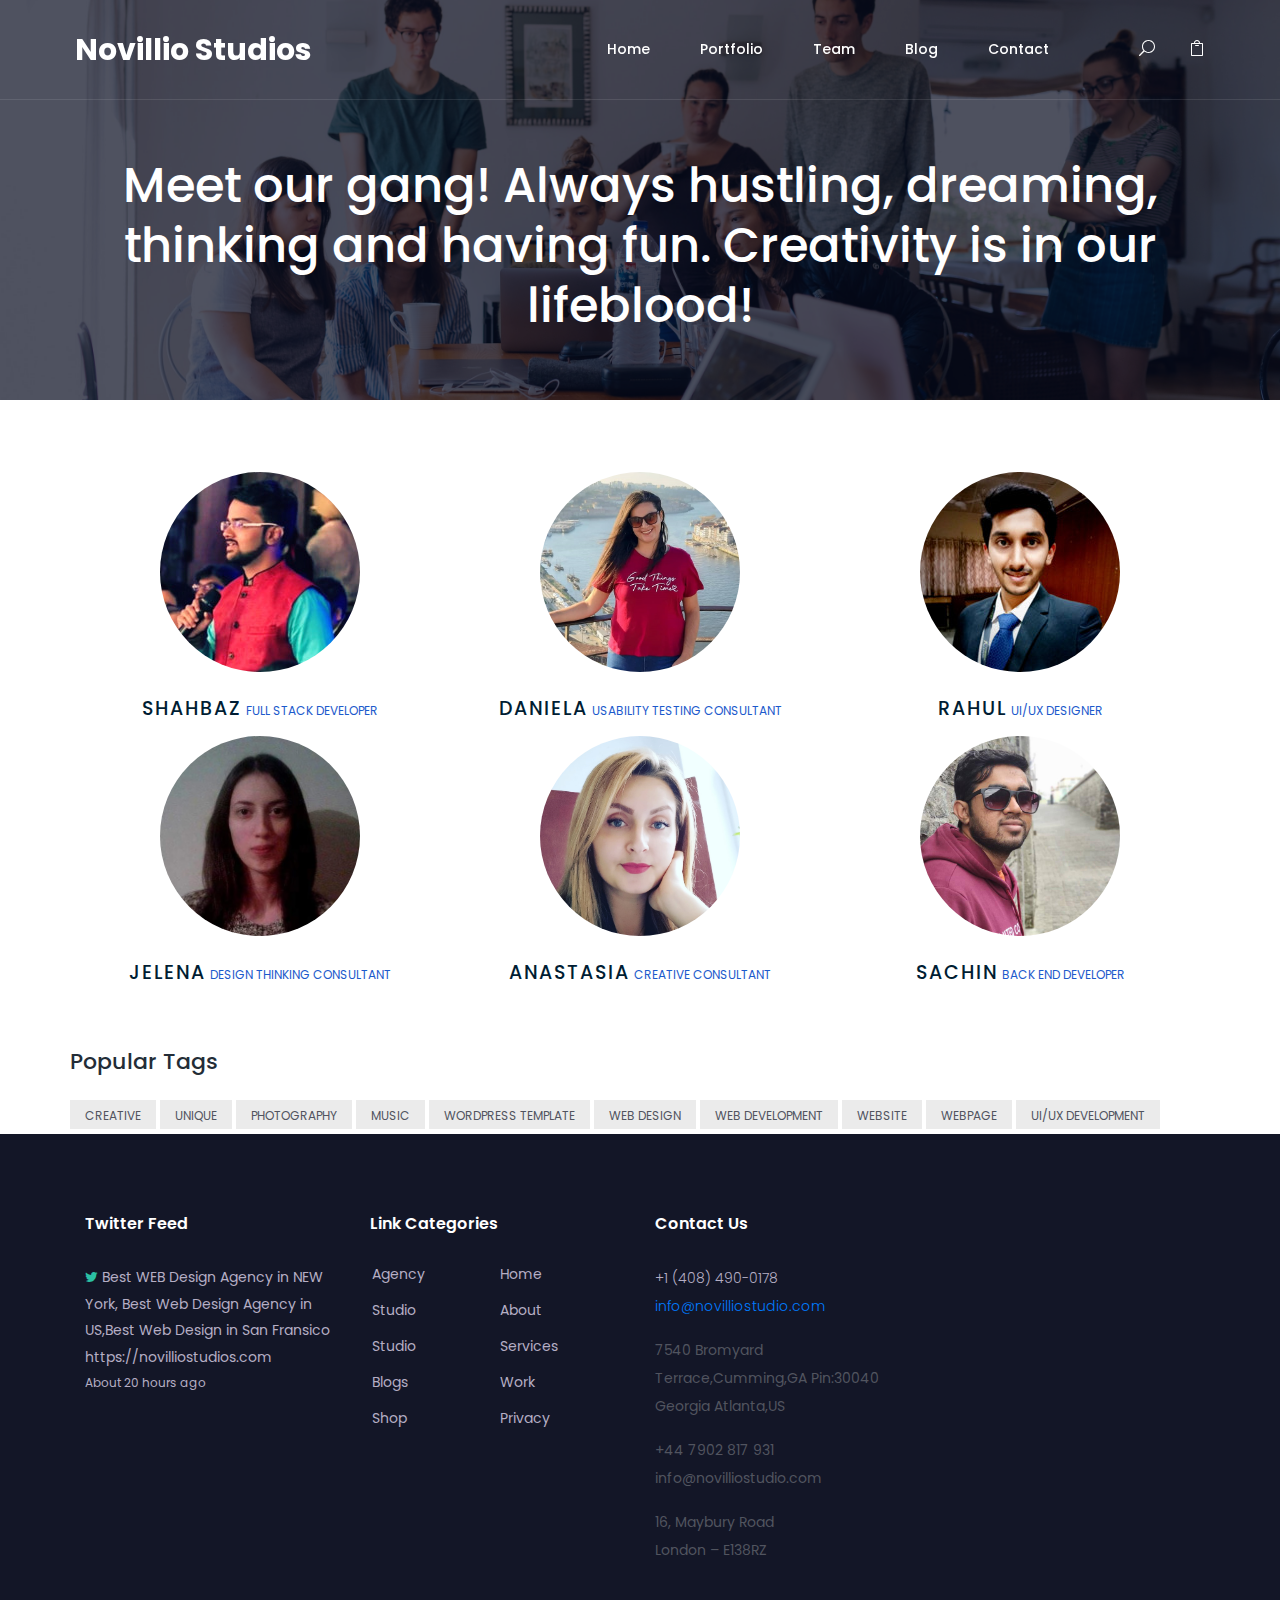
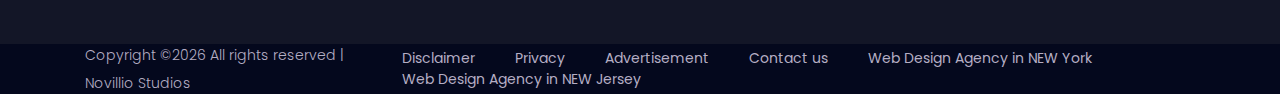
<file: team.html>
<!DOCTYPE html>
<html lang="en">

<head>
    <meta charset="UTF-8">
    <meta name="description" content="Best Web Development Agency in NEW York| Web Development Agency in US| Web Development Agency in NEW Jersey| Web Development Agency in California| Web Development Agency in San Fransico| Web Development Agency in UK| Web Development Agency in Canada| Web Development Agency in Dublin">
    <meta http-equiv="X-UA-Compatible" content="IE=edge">
    <meta name="viewport" content="width=device-width, initial-scale=1, shrink-to-fit=no">
    <!-- The above 4 meta tags *must* come first in the head; any other head content must come *after* these tags -->

    <!-- Title -->
    <title>Novillio Studios| Best Web Development Agency in NEW York| Web Development Agency in US| Web Development Agency in NEW Jersey</title>

    <!-- Favicon -->
    <link rel="icon" href="img/core-img/favicon.ico">

    <!-- Core Stylesheet -->
    <link href="style.css" rel="stylesheet">

    <!-- Responsive CSS -->
    <link href="css/responsive/responsive.css" rel="stylesheet">

    <!-- Canonical -->
	<link href=”https://wwww.novilliostudios.com” rel=”canonical” />


</head>

<body>
    <!-- Preloader Start -->
    <div id="preloader">
        <div class="loader">
            <span class="inner1"></span>
            <span class="inner2"></span>
            <span class="inner3"></span>
        </div>
    </div>

    <!-- Search Form Area -->
    <div class="fancy-search-form d-flex align-items-center">
        <div class="container-fluid">
            <div class="row">
                <div class="col-12">
                    <!-- Close Btn -->
                    <div class="search-close-btn" id="closeBtn">
                        <i class="ti-close" aria-hidden="true"></i>
                    </div>
                    <!-- Form -->
                    <form action="#" method="get">
                        <input type="search" name="fancySearch" id="search" placeholder="| Enter Your Search...">
                        <input type="submit" class="d-none" value="submit">
                    </form>
                </div>
            </div>
        </div>
    </div>

    <!-- ***** Header Area Start ***** -->
    <header class="header_area" id="header">
        <div class="container-fluid h-100">
            <div class="row h-100">
                <div class="col-12 h-100">
                    <nav class="h-100 navbar navbar-expand-lg align-items-center">
                        <a class="navbar-brand" href="index.html">Novillio Studios</a>
                        <button class="navbar-toggler" type="button" data-toggle="collapse" data-target="#fancyNav" aria-controls="fancyNav" aria-expanded="false" aria-label="Toggle navigation"><span class="ti-menu"></span></button>
                        <div class="collapse navbar-collapse" id="fancyNav">
                            <ul class="navbar-nav ml-auto">
                                <li class="nav-item active">
                                    <a class="nav-link" href="index.html">Home <span class="sr-only">(current)</span></a>
                                </li>
                                </li>
                                <li class="nav-item">
                                    <a class="nav-link" href="portfolio.html">Portfolio</a>
                                </li>
                                <li class="nav-item">
                                    <a class="nav-link" href="team.html">Team</a>
                                </li>
                                <li class="nav-item">
                                    <a class="nav-link" href="static-page.html">Blog</a>
                                </li>
                                <li class="nav-item">
                                    <a class="nav-link" href="contact.html">Contact</a>
                                </li>
                            </ul>
                            <!-- Search & Shop Btn Area -->
                            <div class="fancy-search-and-shop-area">
                                <a id="search-btn" href="#"><i class="icon_search" aria-hidden="true"></i></a>
                                <a id="shop-btn" href="#"><i class="icon_bag_alt" aria-hidden="true"></i></a>
                            </div>
                        </div
                    </nav>
                </div>
            </div>
        </div>
    </header>
    <!-- ***** Header Area End ***** -->




    <!-- ***** Breadcumb Area Start ***** -->
    <div class="fancy-breadcumb-area bg-img bg-overlay" style="background-image: url(img/bg-img/hero-1.jpg);">
        <div class="container h-100">
            <div class="row h-100 align-items-center">
                <div class="col-12">
                    <div class="breadcumb-content text-center">
                        <h2>Meet our gang! Always hustling, dreaming, thinking and having fun. Creativity is in our lifeblood!</h2>
                        <!-- Breadcumb -->
                        <nav>
                            <ol class="breadcrumb justify-content-center">
                             <!--   <li class="breadcrumb-item"><a href="#"><i class="fa fa-home" aria-hidden="true"></i> Home</a></li>
                                <li class="breadcrumb-item"><a href="#">Archive</a></li>
                                <li class="breadcrumb-item active" aria-current="page">Static Page</li> -->
                            </ol>
                        </nav>
                    </div>
                </div>
            </div>
        </div>
    </div>

    <div class="container">
<br></br>
<bt></br>
        <div class="row">
            <div class="col-md-4 col-sm-6">
                <div class="our-team">
                    <div class="pic">
                        <img src="images/img-1.jpg" alt="">
                    </div>
                    <ul class="social">
                        <li><a href="#"><i class="fa fa-facebook"></i></a></li>
                        <li><a href="#"><i class="fa fa-google-plus"></i></a></li>
                        <li><a href="#"><i class="fa fa-twitter"></i></a></li>
                        <li><a href="#"><i class="fa fa-linkedin"></i></a></li>
                    </ul>
                    <div class="team-content">
                        <h3 class="title">Shahbaz</h3>
                        <span class="post">Full Stack Developer</span>
                    </div>
                </div>
            </div>
            
            <div class="col-md-4 col-sm-6">
                <div class="our-team">
                    <div class="pic">
                        <img src="images/img-2.jpg" alt="">
                    </div>
                    <ul class="social">
                        <li><a href="#"><i class="fa fa-facebook"></i></a></li>
                        <li><a href="#"><i class="fa fa-google-plus"></i></a></li>
                        <li><a href="#"><i class="fa fa-twitter"></i></a></li>
                        <li><a href="#"><i class="fa fa-linkedin"></i></a></li>
                    </ul>
                    <div class="team-content">
                        <h3 class="title">Daniela</h3>
                        <span class="post">Usability Testing Consultant</span>
                    </div>
                </div>
            </div>
			<div class="col-md-4 col-sm-6">
                <div class="our-team">
                    <div class="pic">
                        <img src="images/img-3.jpg" alt="">
                    </div>
                    <ul class="social">
                        <li><a href="#"><i class="fa fa-facebook"></i></a></li>
                        <li><a href="#"><i class="fa fa-google-plus"></i></a></li>
                        <li><a href="#"><i class="fa fa-twitter"></i></a></li>
                        <li><a href="#"><i class="fa fa-linkedin"></i></a></li>
                    </ul>
                    <div class="team-content">
                        <h3 class="title">Rahul</h3>
                        <span class="post">UI/UX Designer</span>
                    </div>
                </div>	
            </div>
			<div class="col-md-4 col-sm-6">
                <div class="our-team">
                    <div class="pic">
                        <img src="images/img-4.jpg" alt="">
                    </div>
                    <ul class="social">
                        <li><a href="#"><i class="fa fa-facebook"></i></a></li>
                        <li><a href="#"><i class="fa fa-google-plus"></i></a></li>
                        <li><a href="#"><i class="fa fa-twitter"></i></a></li>
                        <li><a href="#"><i class="fa fa-linkedin"></i></a></li>
                    </ul>
                    <div class="team-content">
                        <h3 class="title">Jelena</h3>
                        <span class="post">Design Thinking Consultant</span>
                    </div>
                </div>	
            </div>
			<div class="col-md-4 col-sm-6">	
                <div class="our-team">
                    <div class="pic">
                        <img src="images/img-5.jpg" alt="">
                    </div>
                    <ul class="social">
                        <li><a href="#"><i class="fa fa-facebook"></i></a></li>
                        <li><a href="#"><i class="fa fa-google-plus"></i></a></li>
                        <li><a href="#"><i class="fa fa-twitter"></i></a></li>
                        <li><a href="#"><i class="fa fa-linkedin"></i></a></li>
                    </ul>
                    <div class="team-content">
                        <h3 class="title">Anastasia</h3>
                        <span class="post">Creative Consultant</span>
                    </div>
                </div>	
            </div>
						<div class="col-md-4 col-sm-6">
                <div class="our-team">
                    <div class="pic">
                        <img src="images/img-6.jpg" alt="">
                    </div>
                    <ul class="social">
                        <li><a href="#"><i class="fa fa-facebook"></i></a></li>
                        <li><a href="#"><i class="fa fa-google-plus"></i></a></li>
                        <li><a href="#"><i class="fa fa-twitter"></i></a></li>
                        <li><a href="#"><i class="fa fa-linkedin"></i></a></li>
                    </ul>
                    <div class="team-content">
                        <h3 class="title">Sachin</h3>
                        <span class="post">Back End Developer</span>
                    </div>
                </div>	
    </div>


    <!-- ***** Breadcumb Area End ***** -->

                        <!-- Single Widget Area -->
                        <div class="single-widget-area tags-widget mt-5">
                            <div class="widget-title">
                                <h5>Popular Tags</h5>
                            </div>
                            <a href="https://novilliostudios.com">Creative</a>
                            <a href="https://novilliostudios.com">Unique</a>
                            <a href="https://novilliostudios.com">Photography</a>
                            <a href="https://novilliostudios.com">Music</a>
                            <a href="https://novilliostudios.com">Wordpress Template</a>
                            <a href="https://novilliostudios.com">Web Design</a>
							<a href="https://novilliostudios.com">Web Development</a>
							<a href="https://novilliostudios.com">Website</a>
							<a href="https://novilliostudios.com">Webpage</a>
							<a href="https://novilliostudios.com">UI/UX Development</a>
                        </div>
                    </div>
                </div>
            </div>
        </div>
    </section>
    <!-- ****** Single Blog Area End ****** -->

   <!-- ***** Footer Area Start ***** -->
    <footer class="fancy-footer-area fancy-bg-dark">
        <div class="footer-content section-padding-80-50">
            <div class="container">
                <div class="row">
                    <!-- Footer Widget -->
                    <div class="col-12 col-sm-6 col-lg-3">
                        <div class="single-footer-widget">
                            <h6>Twitter Feed</h6>
                            <div class="single-tweet">
                                <a href="#"><i class="fa fa-twitter" aria-hidden="true"></i> Best WEB Design Agency in NEW York, Best Web Design Agency in US,Best Web Design in San Fransico<br>https://novilliostudios.com</a>
                                <span>About 20 hours ago</span>
                            </div>
                        </div>
                    </div>
                    <!-- Footer Widget -->
                    <div class="col-12 col-sm-6 col-lg-3">
                        <div class="single-footer-widget">
                            <h6>Link Categories</h6>
                            <nav>
                                <ul>
                                    <li><a href="#"><i class="fa fa-angle-double-right" aria-hidden="true"></i> Agency</a></li>
                                    <li><a href="#"><i class="fa fa-angle-double-right" aria-hidden="true"></i> Home</a></li>
                                    <li><a href="#"><i class="fa fa-angle-double-right" aria-hidden="true"></i> Studio</a></li>
                                    <li><a href="#"><i class="fa fa-angle-double-right" aria-hidden="true"></i> About</a></li>
                                    <li><a href="#"><i class="fa fa-angle-double-right" aria-hidden="true"></i> Studio</a></li>
                                    <li><a href="#"><i class="fa fa-angle-double-right" aria-hidden="true"></i> Services</a></li>
                                    <li><a href="#"><i class="fa fa-angle-double-right" aria-hidden="true"></i> Blogs</a></li>
                                    <li><a href="#"><i class="fa fa-angle-double-right" aria-hidden="true"></i> Work</a></li>
                                    <li><a href="#"><i class="fa fa-angle-double-right" aria-hidden="true"></i> Shop</a></li>
                                    <li><a href="#"><i class="fa fa-angle-double-right" aria-hidden="true"></i> Privacy</a></li>
                                </ul>
                            </nav>
                        </div>
                    </div>
                    <!-- Footer Widget -->
                    <div class="col-12 col-sm-6 col-lg-3">
                        <div class="single-footer-widget">
                            <h6>Contact Us</h6>
                            <p>+1 (408) 490-0178 <br><a href="mailto:info@novilliostudio.com">info@novilliostudio.com</p>
                            <p>7540 Bromyard Terrace,Cumming,GA Pin:30040<br>Georgia Atlanta,US</p>
							<p>+44 7902 817 931 <br>info@novilliostudio.com</p>
							<p>16, Maybury Road<br> London – E138RZ</p>
                        </div>
                    </div>
                </div>
            </div>
        </div>
        <!-- Footer Copywrite -->
        <div class="footer-copywrite-area">
            <div class="container h-100">
                <div class="row h-100">
                    <div class="col-12 h-100">
                        <div class="copywrite-content h-100 d-flex align-items-center justify-content-between">
                            <!-- Copywrite Text -->
                            <div class="copywrite-text">
                                <p>
Copyright &copy;<script>document.write(new Date().getFullYear());</script> All rights reserved | Novillio Studios</a>
</p>
                            </div>
                            <!-- Footer Nav -->
                            <div class="footer-nav">
                                <nav>
                                    <ul>
                                        <li><a href="https://novilliostudios.com">Disclaimer</a></li>
                                        <li><a href="https://novilliostudios.com">Privacy</a></li>
                                        <li><a href="https://novilliostudios.com">Advertisement</a></li>
                                        <li><a href="https://novilliostudios.com">Contact us</a></li>
										<li><a href="https://novilliostudios.com">Web Design Agency in NEW York</a></li>
										<li><a href="https://novilliostudios.com">Web Design Agency in NEW Jersey</a></li>
                                    </ul>
                                </nav>
                            </div>
                        </div>
                    </div>
                </div>
            </div>
        </div>
    </footer>
    <!-- ***** Footer Area End ***** -->

    <!-- jQuery-2.2.4 js -->
    <script src="js/jquery/jquery-2.2.4.min.js"></script>
    <!-- Popper js -->
    <script src="js/bootstrap/popper.min.js"></script>
    <!-- Bootstrap-4 js -->
    <script src="js/bootstrap/bootstrap.min.js"></script>
    <!-- All Plugins js -->
    <script src="js/others/plugins.js"></script>
    <!-- Active JS -->
    <script src="js/active.js"></script>
</body>
</file>
<file: style.css>
/* =================================
***** [Core Stylesheet - v1.0] *****
================================= */

/* ----------------------------------------------
:: Template Name: Fancy - Creative Agency Template
:: Template Author: Colorlib
:: Template Author URI: https://colorlib.com
:: Version: v1.0.0
:: Last Updated: 12-08-2017
---------------------------------------------- */

/* ***** [Fonts: Popins + Playfair Display] ***** */

@import url('https://fonts.googleapis.com/css?family=Playfair+Display|Poppins:300,400,500,600,700');

/* ***** Import All CSS ***** */

@import 'css/bootstrap/bootstrap.min.css';
@import 'css/others/animate.css';
@import 'css/others/magnific-popup.css';
@import 'css/others/owl.carousel.min.css';
@import 'css/others/font-awesome.min.css';
@import 'css/others/elegant-font.css';
@import 'css/others/themify-icons.css';

/* --------------------
:: 1.0 Base CSS
-------------------- */

*,
ul,
li {
    margin: 0;
    padding: 0;
}

body {
    font-family: 'Poppins', sans-serif;
    position: relative;
    z-index: auto;
}

h1,
h2,
h3,
h4,
h5,
h6 {
    font-family: 'Poppins', sans-serif;
    font-weight: 500;
    color: #232d37;
    line-height: 1.25;
}

p {
    font-family: 'Poppins', sans-serif;
    color: #51545f;
    font-size: 14px;
    line-height: 2;
    font-weight: 400;
}

img {
    max-width: 100%;
    height: auto;
}

a,
a:hover,
a:focus,
a:active {
    font-family: 'Poppins', sans-serif;
    text-decoration: none;
    -webkit-transition-duration: 600ms;
    transition-duration: 600ms;
    outline: none;
}

li {
    list-style: none;
}

.fancy-table {
    display: table;
    height: 100%;
    left: 0;
    position: relative;
    top: 0;
    width: 100%;
    z-index: 2;
}

.fancy-table-cell {
    display: table-cell;
    vertical-align: middle;
}

.playfair-font {
    font-family: 'Playfair Display', serif;
}

/* Preloader CSS */

#preloader {
    overflow: hidden;
    background: #7450fe;
    background: -webkit-linear-gradient(to right, #7450fe, #21d397);
    background: -webkit-linear-gradient(left, #7450fe, #21d397);
    background: linear-gradient(to right, #7450fe, #21d397);
    height: 100%;
    left: 0;
    position: fixed;
    top: 0;
    width: 100%;
    z-index: 999999;
}

.loader {
    width: 46px;
    position: relative;
    top: 50%;
    left: 50%;
    margin-top: -12px;
    margin-left: -23px;
    z-index: 9;
}

@-webkit-keyframes rotate {
    0% {
        -webkit-transform: translateY(0%);
    }
    30% {
        -webkit-transform: translateY(-0.25em);
    }
    50% {
        -webkit-transform: translateY(0%);
    }
    70% {
        -webkit-transform: translateY(0.25em);
    }
}

.loader .inner1,
.loader .inner2,
.loader .inner3 {
    display: inline-block;
    margin: 0.125em;
    width: 0.5em;
    height: 0.5em;
    border: 1px solid #fff;
    border-radius: 1em;
    background-color: #fff;
    -webkit-transform-origin: 50%;
    -webkit-animation-duration: 0.75s;
    -webkit-animation-name: rotate;
    -webkit-animation-iteration-count: infinite;
    -webkit-animation-timing-function: linear;
}

.loader .inner2 {
    -webkit-animation-delay: 0.1875s;
}

.loader .inner3 {
    -webkit-animation-delay: 0.375s;
}

/* Basic CSS */

.section-padding-120 {
    padding-top: 120px;
    padding-bottom: 120px;
}

.section-padding-120-0 {
    padding-top: 120px;
    padding-bottom: 0;
}

.section-padding-0-120 {
    padding-top: 0;
    padding-bottom: 120px;
}

.section-padding-100 {
    padding-top: 100px;
    padding-bottom: 100px;
}

.section-padding-100-70 {
    padding-top: 100px;
    padding-bottom: 70px;
}

.section-padding-100-0 {
    padding-top: 100px;
    padding-bottom: 0;
}

.section-padding-0-100 {
    padding-top: 0;
    padding-bottom: 100px;
}

.section-padding-200 {
    padding-top: 200px;
    padding-bottom: 200px;
}

.section-padding-200-0 {
    padding-top: 200px;
    padding-bottom: 0;
}

.section-padding-0-200 {
    padding-top: 0;
    padding-bottom: 200px;
}

.section-padding-80 {
    padding-top: 80px;
    padding-bottom: 80px;
}

.section-padding-80-50 {
    padding-top: 80px;
    padding-bottom: 50px;
}

#scrollUp {
    bottom: 10%;
    font-size: 18px;
    right: 5%;
    width: 40px;
    background-color: #5a5c68;
    color: #fff;
    text-align: center;
    height: 40px;
    line-height: 40px;
    border-radius: 2px 0 0 2px;
    border-radius: 50%;
    -webkit-transition-duration: 500ms;
    transition-duration: 500ms;
}

#scrollUp:hover {
    background-color: #7450fe;
}

.section-heading {
    position: relative;
    z-index: 1;
    margin-bottom: 55px;
}

.section-heading h2 {
    margin-bottom: 15px;
    font-size: 38px;
}

.section-heading.heading-white h2,
.section-heading.heading-white p {
    color: #fff;
}

.section-heading-line {
    width: 50px;
    height: 2px;
    background-color: #000;
    margin: 0 auto;
}

.bg-gray {
    background-color: #f7f7f7;
}

.fancy-bg-dark {
    background-color: #131627!important;
}

.bg-img {
    background-position: center center;
    background-size: cover;
}

.bg-overlay {
    position: relative;
    z-index: 1;
}

.bg-overlay:after {
    position: absolute;
    width: 100%;
    height: 100%;
    background-color: rgba(4, 8, 29, 0.7);
    content: '';
    z-index: -1;
    top: 0;
    left: 0;
}

.fancy-btn {
    color: #fff;
    font-size: 13px;
    font-weight: 600;
    text-transform: uppercase;
    line-height: 44px;
    padding: 0 15px;
    width: 160px;
    height: 46px;
    border-left: 2px solid #7450fe;
    border-right: 2px solid #21d397;
    box-sizing: border-box;
    background-position: 0 0, 0 100%;
    background-repeat: no-repeat;
    background-size: 100% 2px;
    background-image: -webkit-linear-gradient(left, #7450fe 0%, #21d397 100%), -webkit-linear-gradient(left, #7450fe 0%, #21d397 100%);
    background-image: linear-gradient(to right, #7450fe 0%, #21d397 100%), linear-gradient(to right, #7450fe 0%, #21d397 100%);
    -webkit-transition-duration: 1000ms;
    transition-duration: 1000ms;
    position: relative;
    z-index: 1;
}

.fancy-btn:after {
    color: #fff;
    -webkit-transition-duration: 500ms;
    transition-duration: 500ms;
    background: #7450fe;
    background: -webkit-linear-gradient(to right, #7450fe, #21d397);
    background: -webkit-linear-gradient(left, #7450fe, #21d397);
    background: linear-gradient(to right, #7450fe, #21d397);
    content: '';
    position: absolute;
    width: 100%;
    height: 100%;
    top: 0;
    left: 0;
    z-index: -1;
    border-radius: 2px;
    opacity: 0;
    -ms-filter: "progid:DXImageTransform.Microsoft.Alpha(Opacity=0)"
}

.fancy-btn:hover:after,
.fancy-btn.fancy-active:after {
    opacity: 1;
    -ms-filter: "progid:DXImageTransform.Microsoft.Alpha(Opacity=100)"
}

.fancy-btn.fancy-dark {
    color: #232d37;
}

.fancy-btn:hover,
.fancy-btn.fancy-dark:hover {
    color: #fff;
}

/* Header Area CSS */

#header-sticky-wrapper {
    position: absolute;
    width: 100%;
}

.header_area {
    background-color: transparent;
    position: fixed;
    width: 100%;
    z-index: 90;
    height: 100px;
    top: 0;
    left: 0;
    padding: 0 60px;
    border-bottom: 1px solid rgba(255, 255, 255, 0.1);
    -webkit-transition-duration: 500ms;
    transition-duration: 500ms;
}

.is-sticky .header_area {
    background-color: rgba(4, 8, 29, 0.85);
    position: fixed;
    width: 100%;
    z-index: 1000;
    top: 0;
    left: 0;
    border-bottom: 1px solid transparent;
}

.header_area .navbar-brand {
    padding: 0;
    margin-right: 0;
    font-size: 30px;
    color: #fff;
    font-weight: 700;
}

.header_area .navbar {
    padding: 0;
}

.navbar-expand-lg .navbar-nav .nav-link {
    padding-right: 25px;
    padding-left: 25px;
    color: #fff;
    font-size: 14px;
    font-weight: 500;
}

.fancy-search-and-shop-area {
    margin-left: 65px;
}

.fancy-search-and-shop-area > a {
    font-size: 16px;
    color: #fff;
}

.fancy-search-and-shop-area > a:first-child {
    margin-right: 30px;
}

.fancy-search-form {
    width: 100%;
    background-color: #fff;
    height: 100px;
    position: fixed;
    top: -130px;
    left: 0;
    padding: 0 65px;
    -webkit-transition-duration: 600ms;
    transition-duration: 600ms;
    box-shadow: 2px 3px 10px rgba(0, 0, 0, 0.1);
}

.search-form-on .fancy-search-form {
    top: 0;
    z-index: 2000;
}

.fancy-search-form form input {
    width: 100%;
    font-size: 36px;
    color: #b5aec4;
    background-color: transparent;
    border: none;
}

.search-close-btn {
    color: #2bc0a4;
    font-size: 30px;
    top: 8px;
    position: absolute;
    right: 0;
    width: 40px;
    height: 40px;
    text-align: center;
    cursor: pointer;
    z-index: 1;
}

/* hero area css */

.fancy-hero-area {
    position: relative;
    z-index: 10;
    width: 100%;
    height: 900px;
}

.video-overview > a {
    color: #fff;
    position: relative;
    z-index: 1;
    font-size: 12px;
    text-transform: uppercase;
    margin-bottom: 60px;
    display: inline-block;
}

.video-overview > a:after {
    background-color: #fff;
    width: calc(100% - 45px);
    right: -1px;
    bottom: 0;
    position: absolute;
    z-index: -1;
    content: '';
    height: 2px;
}

.video-overview > a > i {
    width: 30px;
    height: 30px;
    text-align: center;
    background-color: #fff;
    line-height: 30px;
    margin-right: 15px;
    border-radius: 50%;
    color: #2bc0a4;
}

.fancy-hero-content h1 {
    font-size: 48px;
    color: #fff;
    font-weight: 700;
    margin-bottom: 50px;
}

.animated-img {
    -webkit-animation: animated-image 20s ease infinite;
    animation: animated-image 20s ease infinite;
}

@-webkit-keyframes animated-image {
    0% {
        background-position: 0% 50%;
    }
    50% {
        background-position: 100% 20%;
    }
    100% {
        background-position: 0% 50%;
    }
}

@keyframes animated-image {
    0% {
        background-position: 0% 50%;
    }
    50% {
        background-position: 100% 20%;
    }
    100% {
        background-position: 0% 50%;
    }
}

/* Top Features Area CSS */

.fancy-top-features-area {
    position: relative;
    z-index: 99;
}

.fancy-top-features-content {
    position: absolute;
    width: 100%;
    z-index: 99;
    bottom: 50%;
    -webkit-transform: translateY(50%);
    transform: translateY(50%);
    left: 0;
    box-shadow: 2px 3px 10px rgba(0, 0, 0, 0.15);
    border-radius: 2px;
}

.single-top-feature {
    padding: 45px;
    background-color: #fff;
    position: relative;
    z-index: 1;
}

.single-top-feature:after {
    width: 1px;
    height: calc(100% - 60px);
    position: absolute;
    top: 30px;
    right: 0;
    content: '';
    background-color: #e5e5e5;
}

.fancy-top-features-content .col-12:last-child .single-top-feature:after {
    display: none;
}

.single-top-feature p {
    margin-bottom: 0;
}

.single-top-feature h5 i {
    color: #2bc0a4;
}

/* About Us Area CSS */

.fancy-about-us-area {
    padding-top: 200px;
    padding-bottom: 100px;
}

.about-us-text > h2 {
    font-size: 38px;
    margin-bottom: 25px;
}

.about-us-text > p {
    line-height: 1.8
}

.about-us-text > p:last-of-type {
    margin-bottom: 35px;
}

.about-us-thumb > img {
    border-radius: 5px;
}

/* Skills Area CSS */

.fancy-skills-area {
    position: relative;
    z-index: 2;
}

.skills-side-thumb {
    position: absolute;
    top: 50%;
    z-index: 99;
    left: 0;
    width: calc(50% - 15px);
    -webkit-transform: translateY(-50%);
    transform: translateY(-50%);
}

.barfiller {
    background: #e5e5e5;
    border: none;
    border-radius: 0;
    box-shadow: none;
    height: 8px;
    position: relative;
    width: 100%;
}

.barfiller .fill {
    display: block;
    position: relative;
    height: 100%;
    background: #7450fe;
    background: -webkit-linear-gradient(to right, #7450fe, #21d397);
    background: -webkit-linear-gradient(left, #7450fe, #21d397);
    background: linear-gradient(to right, #7450fe, #21d397);
    z-index: 1;
}

.barfiller .tipWrap {
    display: none;
}

.barfiller .tip {
    margin-top: -22px;
    font-size: 14px;
    color: #232d37;
    left: 0px;
    position: absolute;
    z-index: 2;
    background: transparent;
    font-weight: 600;
}

.barfiller .tip:after {
    display: none;
}

.single_progress_bar {
    margin-bottom: 35px;
}

.single_progress_bar:last-child {
    margin-bottom: 60px;
}

.single_progress_bar h6 {
    font-size: 14px;
    margin-bottom: 5px;
}

/* Service Area CSS */

.single-service-area {
    position: relative;
    z-index: 1;
    margin-bottom: 30px;
}

.single-service-area i {
    font-size: 40px;
    background: #7450fe;
    background: -webkit-linear-gradient(to right, #7450fe, #21d397);
    background: -webkit-linear-gradient(left, #7450fe, #21d397);
    background: linear-gradient(to right, #7450fe, #21d397);
    -webkit-background-clip: text;
    -webkit-text-fill-color: transparent;
    -webkit-transition-duration: 500ms;
    transition-duration: 500ms;
}

.single-service-area h5 {
    margin: 20px 0;
    color: #fff;
}

.single-service-area p {
    margin-bottom: 0;
    color: #fff;
}

.single-service-area:hover i {
    -webkit-transform: scale(1.2);
    transform: scale(1.2)
}

/* Testimonials Area CSS */

.testimonials-slides {
    position: relative;
    z-index: 1;
}

.testimonial-thumbnail {
    width: 170px;
    height: 170px;
    margin-right: 70px;
    -webkit-box-flex: 0;
    -ms-flex: 0 0 170px;
    flex: 0 0 170px;
    border-radius: 50%;
    background-color: #fff;
    box-shadow: 0 1px 5px rgba(0, 0, 0, 0.15);
    margin-left: 5px;
}

.testimonial-thumbnail img {
    border-radius: 50%;
    width: 100%;
    height: 100%;
}

.testimonilas-content span.quote {
    font-size: 120px;
    line-height: 1;
    background: #7450fe;
    background: -webkit-linear-gradient(to right, #7450fe, #21d397);
    background: -webkit-linear-gradient(left, #7450fe, #21d397);
    background: linear-gradient(to right, #7450fe, #21d397);
    -webkit-background-clip: text;
    -webkit-text-fill-color: transparent;
}

.testimonilas-content h5 {
    color: #51545f;
    font-size: 18px;
    line-height: 30px;
    margin-top: -30px;
    margin-bottom: 0;
}

.testimonilas-content h6 {
    margin-top: 15px;
}

.testimonilas-content h6 span {
    font-size: 14px;
    color: #b5aec4;
}

.testimonials-slides .owl-prev,
.testimonials-slides .owl-next {
    width: 30px;
    height: 50px;
    line-height: 50px;
    text-align: center;
    font-size: 30px;
    position: absolute;
    top: 50%;
    margin-top: -25px;
    left: -4%;
    color: #c2c1ca;
    z-index: 9;
}

.testimonials-slides .owl-next {
    left: auto;
    right: -4%;
}

/* CTA Area CSS */

.cta-content h2 {
    font-size: 40px;
    color: #fff;
    margin-bottom: 10px;
}

.cta-content p {
    color: #fff;
    margin-bottom: 30px;
}

/* Blog Area CSS */

.single-blog-area {
    border: 1px solid #ebebeb;
    margin-bottom: 30px;
    position: relative;
    z-index: 1;
    -webkit-transition-duration: 500ms;
    transition-duration: 500ms;
}

.single-blog-area:hover {
    background-color: #fff;
    box-shadow: 2px 8px 40px rgba(0, 0, 0, 0.1)
}

.blog-content {
    padding: 30px;
}

.blog-content h5 a {
    font-size: 18px;
    color: #232d37;
}

.blog-content > a {
    display: block;
    font-size: 14px;
    text-transform: capitalize;
    color: #2bc0a4;
    text-decoration: underline;
    font-weight: 400;
}

.blog-content > a:hover {
    color: #7450fe;
}

/* Footer Area CSS */

.single-footer-widget {
    margin-bottom: 30px;
}

.single-footer-widget h6 {
    color: #fff;
    margin-bottom: 30px;
    font-weight: 600;
}

.single-footer-widget > p {
    color: #b5aec4;
    font-weight: 300;
}

.single-footer-widget form {
    position: relative;
    z-index: 1;
}

.single-footer-widget form > input {
    width: 100%;
    height: 40px;
    padding: 0 15px;
    color: #b5aec4;
    border: none;
    background-color: #2b2e3d;
    border-radius: 2px;
    font-size: 12px;
}

.single-footer-widget form > button {
    padding: 5px 15px;
    border: none;
    position: absolute;
    top: 0;
    right: 0;
    font-size: 13px;
    z-index: 5;
    height: 40px;
    color: #fff;
    text-transform: uppercase;
    font-weight: 600;
    background: #7450fe;
    background: -webkit-linear-gradient(to right, #7450fe, #21d397);
    background: -webkit-linear-gradient(left, #7450fe, #21d397);
    background: linear-gradient(to right, #7450fe, #21d397);
}

.footer-social-widegt {
    margin-top: 30px;
}

.footer-social-widegt > a {
    color: #2bc0a4;
    font-size: 14px;
    -webkit-box-flex: 1;
    -ms-flex: 1;
    flex: 1;
}

.footer-social-widegt > a:hover {
    color: #7450fe;
}

.single-tweet a {
    color: #b5aec4;
    font-size: 14px;
    font-weight: 400;
    display: block;
    line-height: 1.9;
}

.single-tweet a > i {
    color: #2bc0a4;
}

.single-tweet span {
    font-size: 12px;
    color: #b5aec4;
}

.single-footer-widget ul li {
    display: inline-block;
    width: 50%;
    float: left;
    overflow: hidden
}

.single-footer-widget ul li a {
    font-size: 14px;
    color: #b5aec4;
    font-weight: 400;
    margin-bottom: 15px;
    display: block;
    margin-left: -10px;
}

.single-footer-widget ul li a:hover {
    margin-left: 5px;
    color: #2bc0a4;
}

.footer-copywrite-area {
    background-color: #04081d;
    height: 50px;
}

.copywrite-text p {
    margin: 0;
}

.copywrite-text p > a {
    font-weight: 300;
    color: #b5aec4;
}

.footer-nav ul li {
    display: inline-block;
    float: left;
}

.footer-nav ul li a {
    font-size: 14px;
    font-weight: 400;
    color: #b5aec4;
    display: block;
    padding: 0 20px;
}

/* Breadcumb Area CSS */

.fancy-breadcumb-area {
    width: 100%;
    height: 400px;
    position: relative;
    z-index: 1;
}

.breadcumb-content {
    padding-top: 100px;
}

.breadcumb-content h2 {
    color: #fff;
    font-size: 48px;
}

.breadcumb-content p {
    color: #fff;
    font-size: 18px;
    margin-bottom: 0;
}

/* Google Map */

#googleMap {
    width: 100%;
    height: 525px;
    box-shadow: 0 15px 25px rgba(0, 0, 0, 0.1);
    margin-bottom: 70px;
}

.follow-us-area {
    margin-top: 40px;
}

.follow-us-area h2 {
    margin-bottom: 25px;
}

.follow-us-area > a {
    width: 40px;
    height: 40px;
    display: inline-block;
    background-color: #ddd;
    text-align: center;
    line-height: 40px;
    border-radius: 50%;
    color: #fff;
    margin-right: 10px;
}

.contact-details-area > p {
    font-size: 16px;
}

.follow-us-area > a.facebook {
    background-color: #3a61c9;
}

.follow-us-area > a.twitter {
    background-color: #41a1f6;
}

.follow-us-area > a.google-plus {
    background-color: #fb4343;
}

.follow-us-area > a.instagram {
    background-color: #8f6247;
}

.contact-form .form-control {
    width: 100%;
    height: 50px;
    border-radius: 2px;
    color: #b5aec4;
    border: 1px solid #ebebeb;
}

.contact-form .form-control:focus {
    border: 1px solid #7f7f7f;
}

.contact-form textarea.form-control {
    height: 80px;
}

.breadcrumb {
    margin-bottom: 0;
    padding: 0;
    background-color: transparent;
    text-align: center;
}

.breadcrumb li a {
    color: #fff;
}

/* Blog Page CSS */

.single-post-share-info > a {
    width: 30px;
    height: 30px;
    display: block;
    margin-bottom: 20px;
    text-align: center;
    background-color: #ddd;
    line-height: 30px;
    border-radius: 50%;
    font-size: 14px;
    color: #fff;
}

.single-post-share-info > a.facebook {
    background-color: #4c65a8;
}

.single-post-share-info > a.twitter {
    background-color: #4c65a8;
}

.single-post-share-info > a.googleplus {
    background-color: #f43535;
}

.single-post-share-info > a.instagram {
    background-color: #8f6247;
}

.single-post-share-info > a.pinterest {
    background-color: #f0c605;
}

.post-thumb {
    margin-bottom: 30px;
}

.post-content > p {
    font-size: 16px;
}

.fancy-blockquote {
    width: 100%;
    margin-bottom: 30px;
    position: relative;
    z-index: 1;
    padding-left: 70px;
}

.fancy-blockquote span.quote {
    font-size: 100px;
    position: absolute;
    line-height: 1;
    top: -15px;
    left: 0;
    color: #2bc0a4
}

.fancy-blockquote h5 {
    line-height: 1.5;
    font-size: 18px;
    font-weight: 400;
}

.fancy-blockquote h6 {
    font-weight: 400;
}

.fancy-blockquote h6 span {
    color: #b5aec4;
    font-size: 14px;
}

.single-widget-area .widget-title h5 {
    font-size: 22px;
    margin-bottom: 25px;
}

.post-contents {
    border-bottom: 1px solid #ebebeb;
    padding-bottom: 10px;
    margin-bottom: 15px;
    display: block;
}

.post-contents a h6 {
    line-height: 1.5;
}

.post-contents > a.post-date {
    font-size: 14px;
    color: #b5aec4;
}

.categories-widget ul > li > a {
    color: #1e1e27;
    font-weight: 400;
    display: -webkit-box;
    display: -ms-flexbox;
    display: flex;
    -webkit-box-align: center;
    -ms-flex-align: center;
    align-items: center;
}

.categories-widget ul > li > a > i {
    font-size: 8px;
    color: #2bc0a4;
    margin-right: 10px;
}

.tags-widget > a {
    background-color: #ebebeb;
    padding: 10px 15px 7px;
    display: inline-block;
    font-size: 12px;
    color: #51545f;
    text-transform: uppercase;
    margin-bottom: 5px;
    line-height: 1;
}

.tags-widget > a:hover {
    background-color: #7450fe;
    color: #fff;
}

.our-team{
    padding: 0 20px;
    text-align: center;
    position: relative;
}
.our-team .pic{
    width: 200px;
    height: 200px;
    border-radius: 50%;
    margin: 0 auto 25px;
    overflow: hidden;
}
.our-team .pic img{
    width: 100%;
    height: auto;
}
.our-team .social{
    padding: 0;
    margin: 0;
    list-style: none;
    position: absolute;
    top: 15%;
    left: 85%;
    opacity: 0;
    transform: translateX(-100px);
    transition: all 0.7s ease 0s;
}
.our-team:hover .social{
    opacity: 1;
    transform: translateX(0px);
}
.our-team .social  li a{
    display: block;
    width: 30px;
    height: 30px;
    line-height: 30px;
    border-radius: 50%;
    font-size: 15px;
    color: #001d33;
    border: 1px solid #001D33;
    background: #fff;
    transform: scale(0);
    transition: all 0.7s ease 0s;
}
.our-team:hover .social  li a{
    transform: scale(1);
}
.our-team .social li a:hover{
    color: #fff;
    background: #001d33;
}
.our-team .title{
    display: inline-block;
    font-size: 19px;
    color: #001d33;
    letter-spacing: 2px;
    margin: 0 0 15px 0;
    text-transform: uppercase;
}
.our-team .post{
    display: inline-block;
    font-size: 12px;
    color: #1c5acc;
    text-transform: uppercase;
}
.our-team .description{
    font-size: 14px;
    color: #777;
    line-height: 27px;
}
@media only screen and (max-width: 990px){
    .our-team{ margin-bottom: 30px; }
}
</file>
<file: css/responsive/responsive.css>
@media (min-width: 992px) and (max-width: 1199px) {
    .navbar-expand-lg .navbar-nav .nav-link {
        padding-right: 15px;
        padding-left: 15px;
    }
    .testimonials-slides .owl-prev {
        left: -3%;
    }

    .testimonials-slides .owl-next {
        right: -3%;
    }
    .fancy-skills-area {
        padding: 100px;
    }
    .breadcumb-content h2 {
        font-size: 40px;
    }
}

@media (min-width: 768px) and (max-width: 991px) {
    .header_area {
        height: 70px;
        padding: 0 30px;
    }
    .navbar-toggler {
        border: 2px solid #fff;
        margin: 18px 0;
    }
    .navbar-toggler span {
        color: #fff;
    }
    #fancyNav {
        background: #7450fe;
        background: -webkit-linear-gradient(to right, #7450fe, #21d397);
        background: -webkit-linear-gradient(left, #7450fe, #21d397);
        background: linear-gradient(to right, #7450fe, #21d397);
        padding: 15px;
        border-radius: 0 0 3px 3px;
        margin-top: -2px;
    }
    .fancy-search-and-shop-area {
        margin-left: 30px;
        margin-top: 15px;
    }
    .fancy-search-form {
        height: 70px;
        padding: 0 30px;
    }
    .fancy-search-form form input {
        font-size: 30px;
    }
    .search-close-btn {
        top: 4px;
    }
    .fancy-hero-content h2 {
        font-size: 36px;
    }
    .fancy-hero-area {
        height: 800px;
    }
    .about-us-thumb {
        margin-top: 50px;
    }
    .fancy-skills-area {
        padding: 100px 0;
    }
    .section-heading h2 {
        font-size: 30px;
    }
    .testimonials-slides .owl-prev {
        left: -2%;
    }
    .testimonials-slides .owl-next {
        right: -2%;
    }
    .footer-nav ul li a {
        padding: 0 5px;
    }
    .breadcumb-content h2 {
        font-size: 36px;
    }
    .blog-sidebar {
        margin-top: 100px;
    }
}

@media (min-width: 320px) and (max-width: 767px) {
    .header_area {
        height: 70px;
        padding: 0 15px;
    }
    .navbar-toggler {
        border: 2px solid #fff;
        margin: 18px 0;
    }
    .navbar-toggler span {
        color: #fff;
    }
    #fancyNav {
        background: #7450fe;
        background: -webkit-linear-gradient(to right, #7450fe, #21d397);
        background: -webkit-linear-gradient(left, #7450fe, #21d397);
        background: linear-gradient(to right, #7450fe, #21d397);
        padding: 15px 0;
        border-radius: 0 0 3px 3px;
        margin-top: -2px;
    }
    .fancy-search-and-shop-area {
        margin-left: 30px;
        margin-top: 15px;
    }
    .fancy-search-form {
        height: 70px;
        padding: 0 30px;
    }
    .fancy-search-form form input {
        font-size: 30px;
    }
    .search-close-btn {
        top: 4px;
    }
    .fancy-hero-content h2 {
        font-size: 24px;
        margin-bottom: 30px;
    }
    .video-overview > a {
        margin-bottom: 30px;
    }
    .single-top-feature {
        padding: 15px;
    }
    .fancy-btn {
        width: 140px;
    }
    .fancy-top-features-content {
        position: relative;
        bottom: -100px;
        -webkit-transform: translateY(0%);
                transform: translateY(0%);
    }
    .about-us-text > h2 {
        font-size: 24px;
    }
    .about-us-thumb {
        margin-top: 50px;
    }
    .fancy-hero-area {
        height: 600px;
    }
    .fancy-skills-area {
        padding: 100px 0;
    }
    .skills-side-thumb {
        position: relative;
        width: calc(100% - 15px);
        -webkit-transform: translateY(0%);
                transform: translateY(0%);
        margin-bottom: 50px;
    }
    .footer-copywrite-area {
        height: 100px;
    }
    .copywrite-text p {
        font-size: 12px;
        text-align: center;
        margin-right: 30px;
    }
    .footer-nav ul li a {
        font-size: 12px;
        text-align: center;
        padding: 0 10px 0 0;
    }
    .testimonials-slides .owl-prev {
        left: -2%;
    }
    .testimonials-slides .owl-next {
        right: -2%;
    }
    .contact-form-area {
        margin-top: 100px;
    }
    .breadcumb-content h2 {
        font-size: 24px;
    }
    .blog-sidebar {
        margin-top: 100px;
    }
}
</file>
